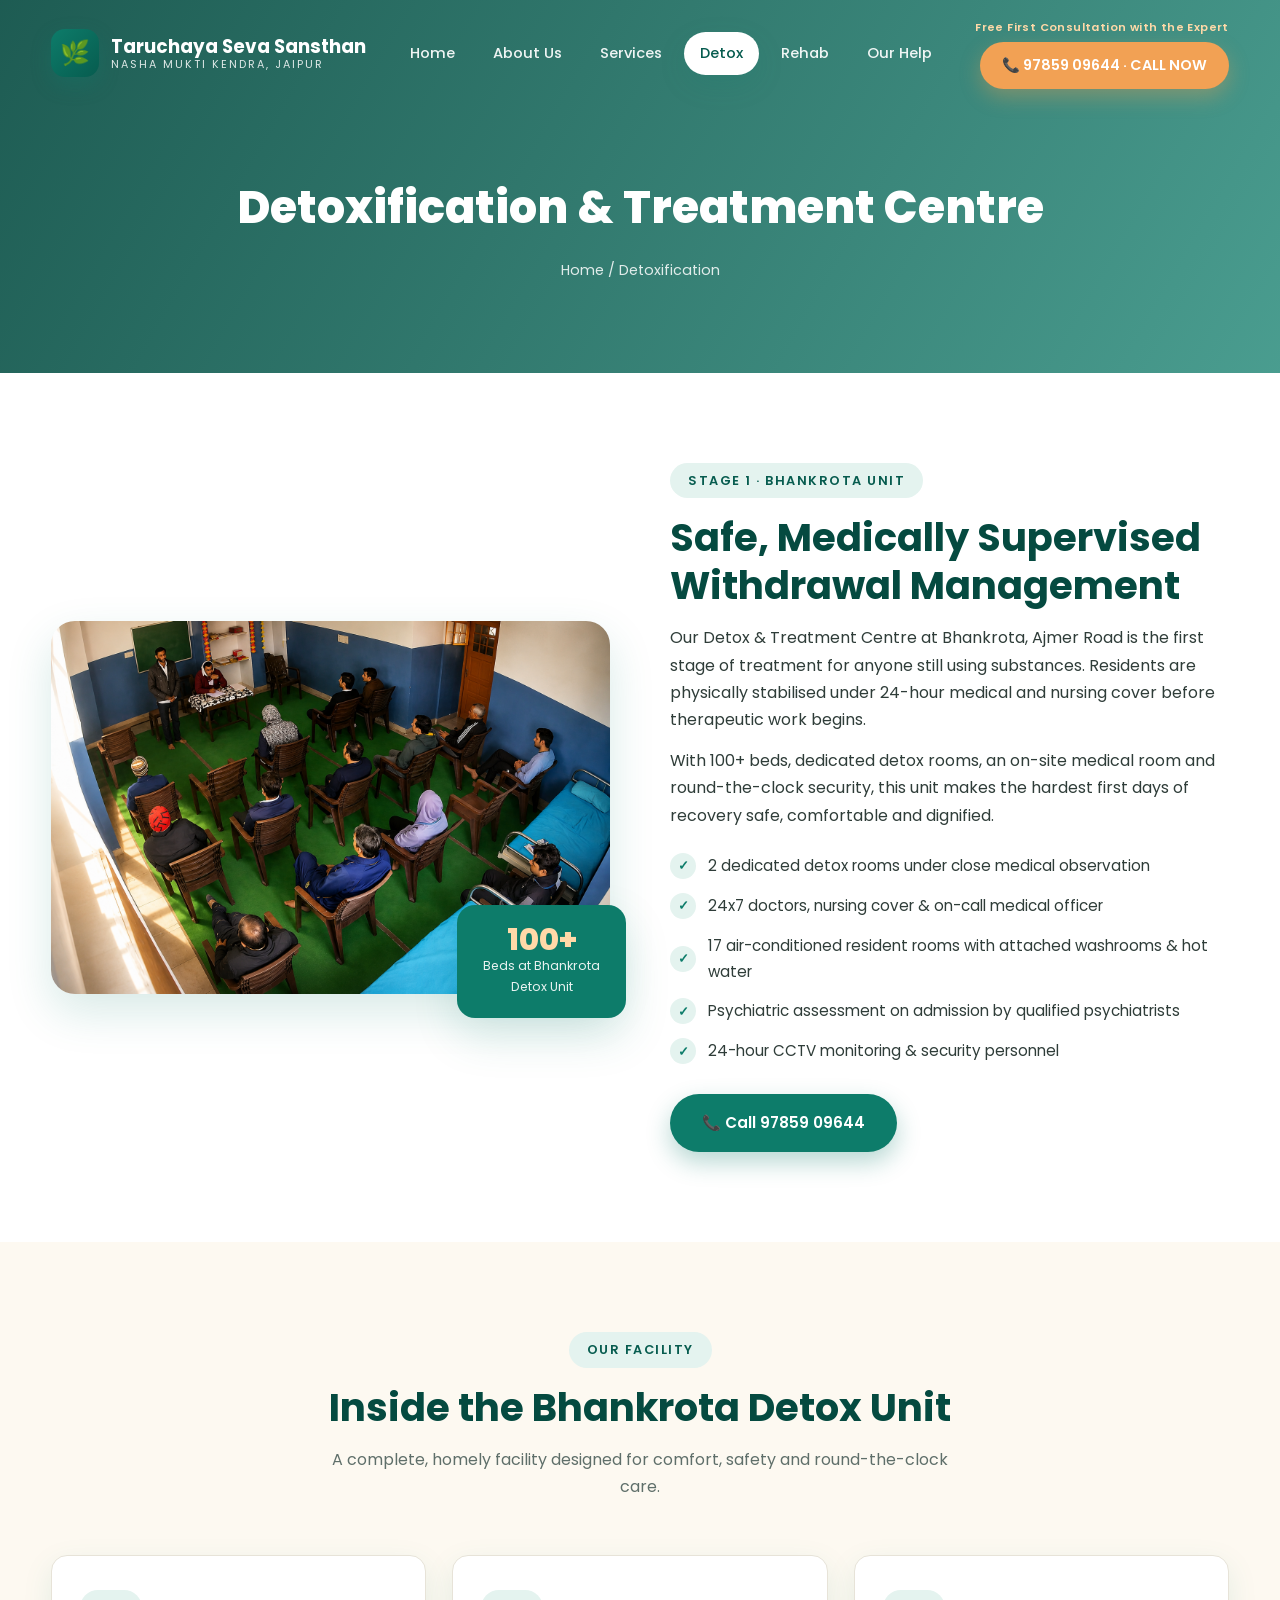
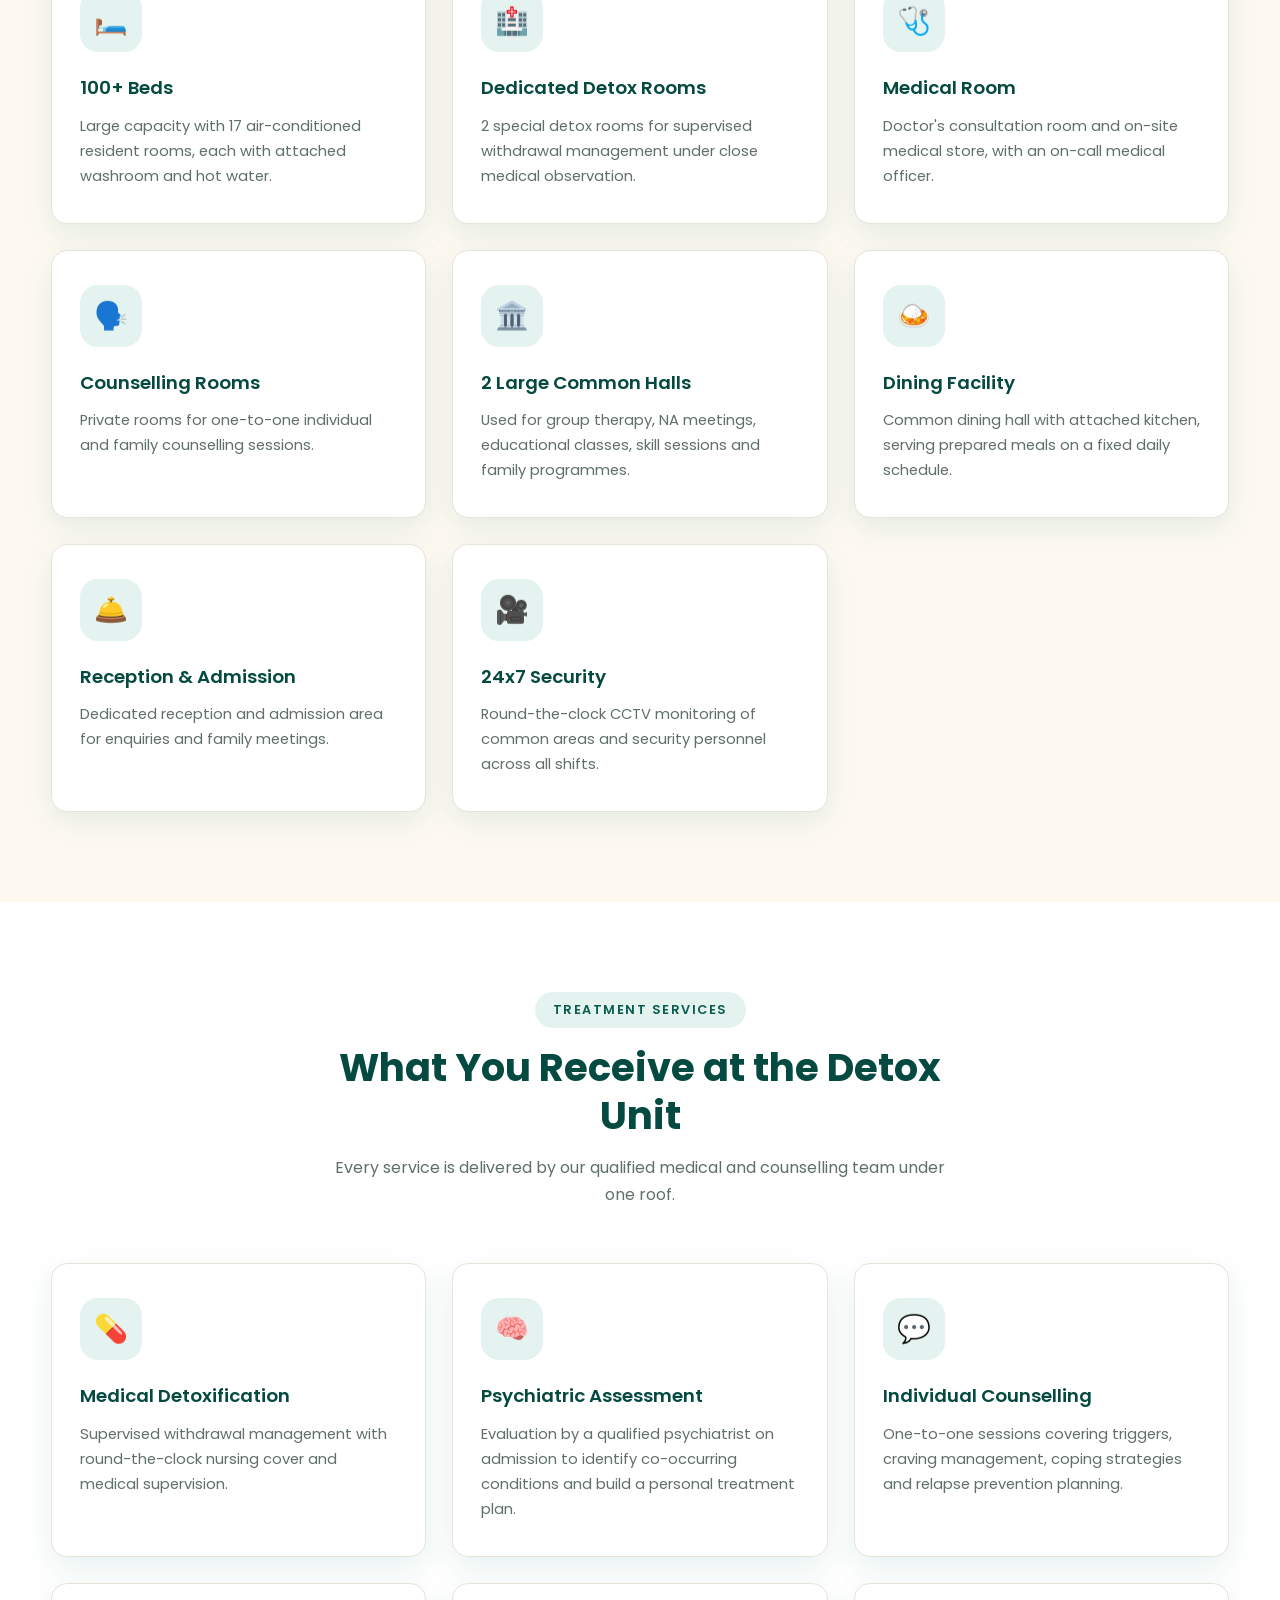
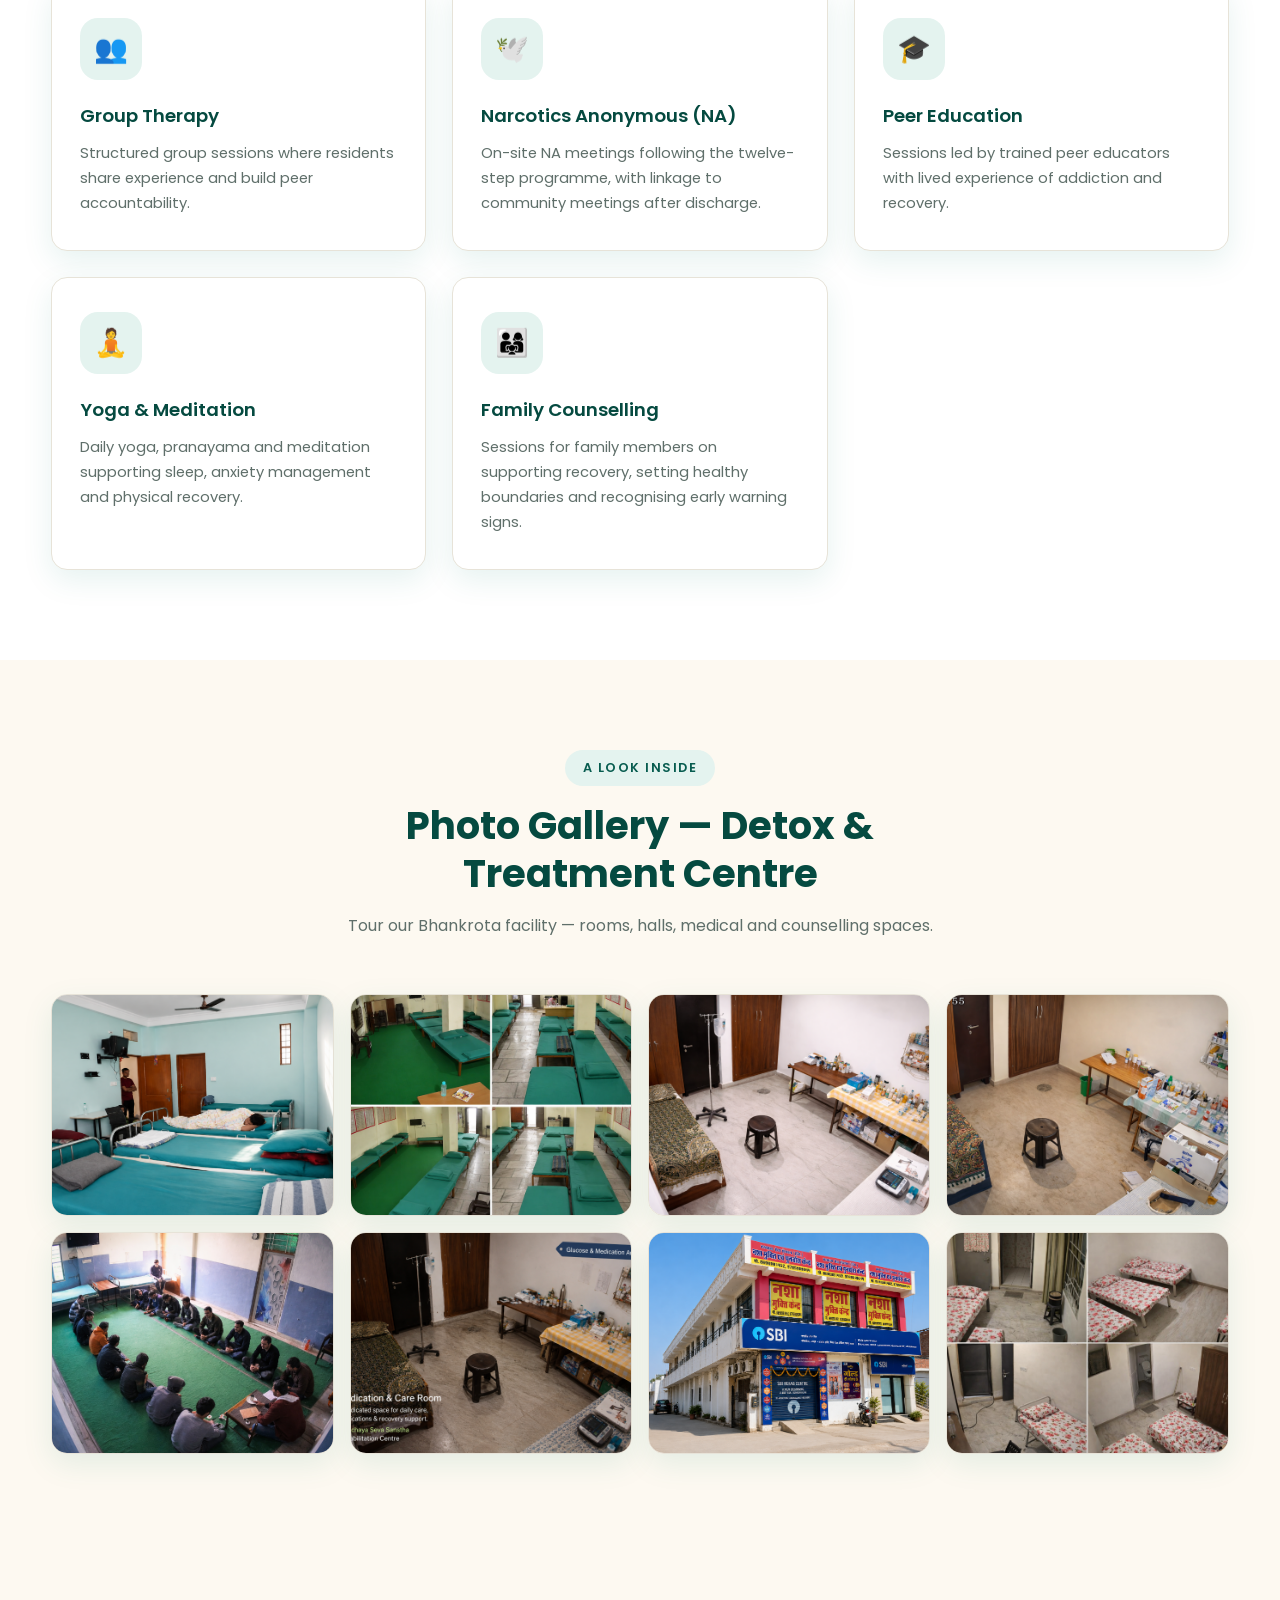
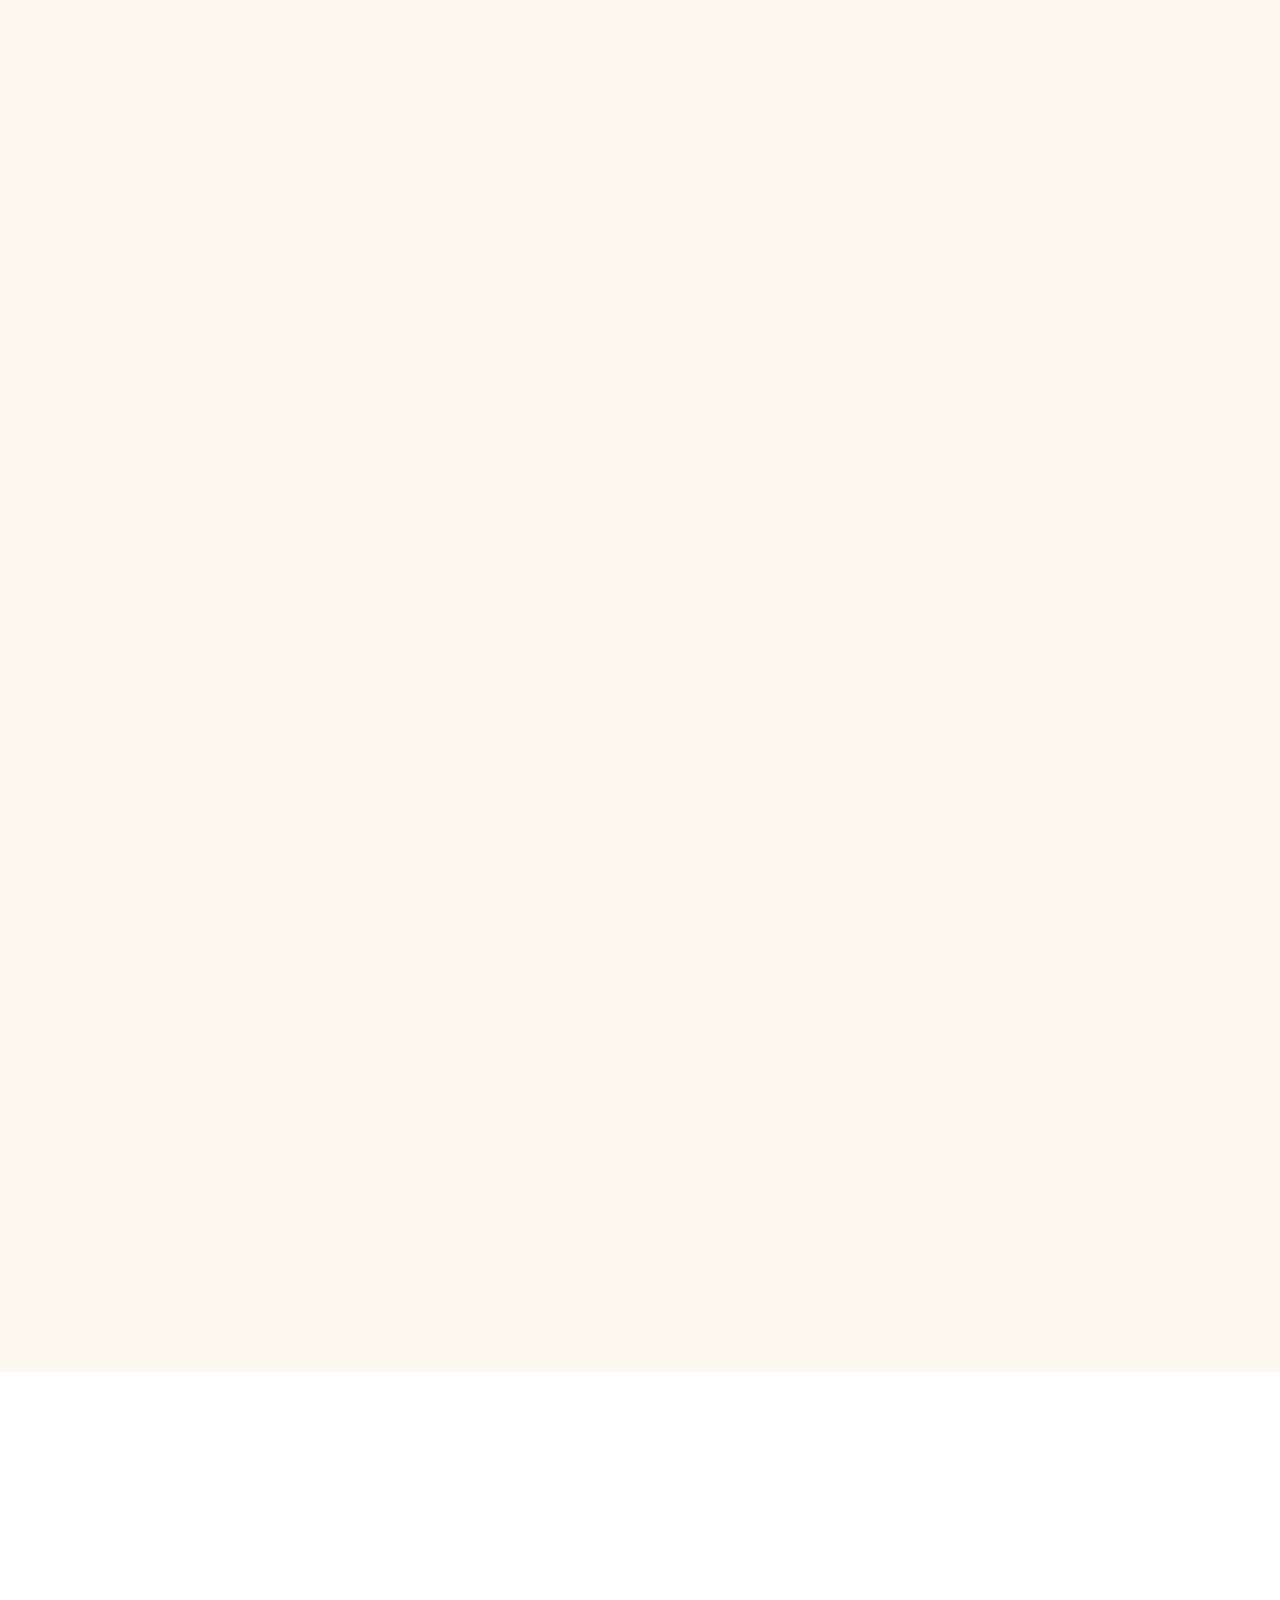
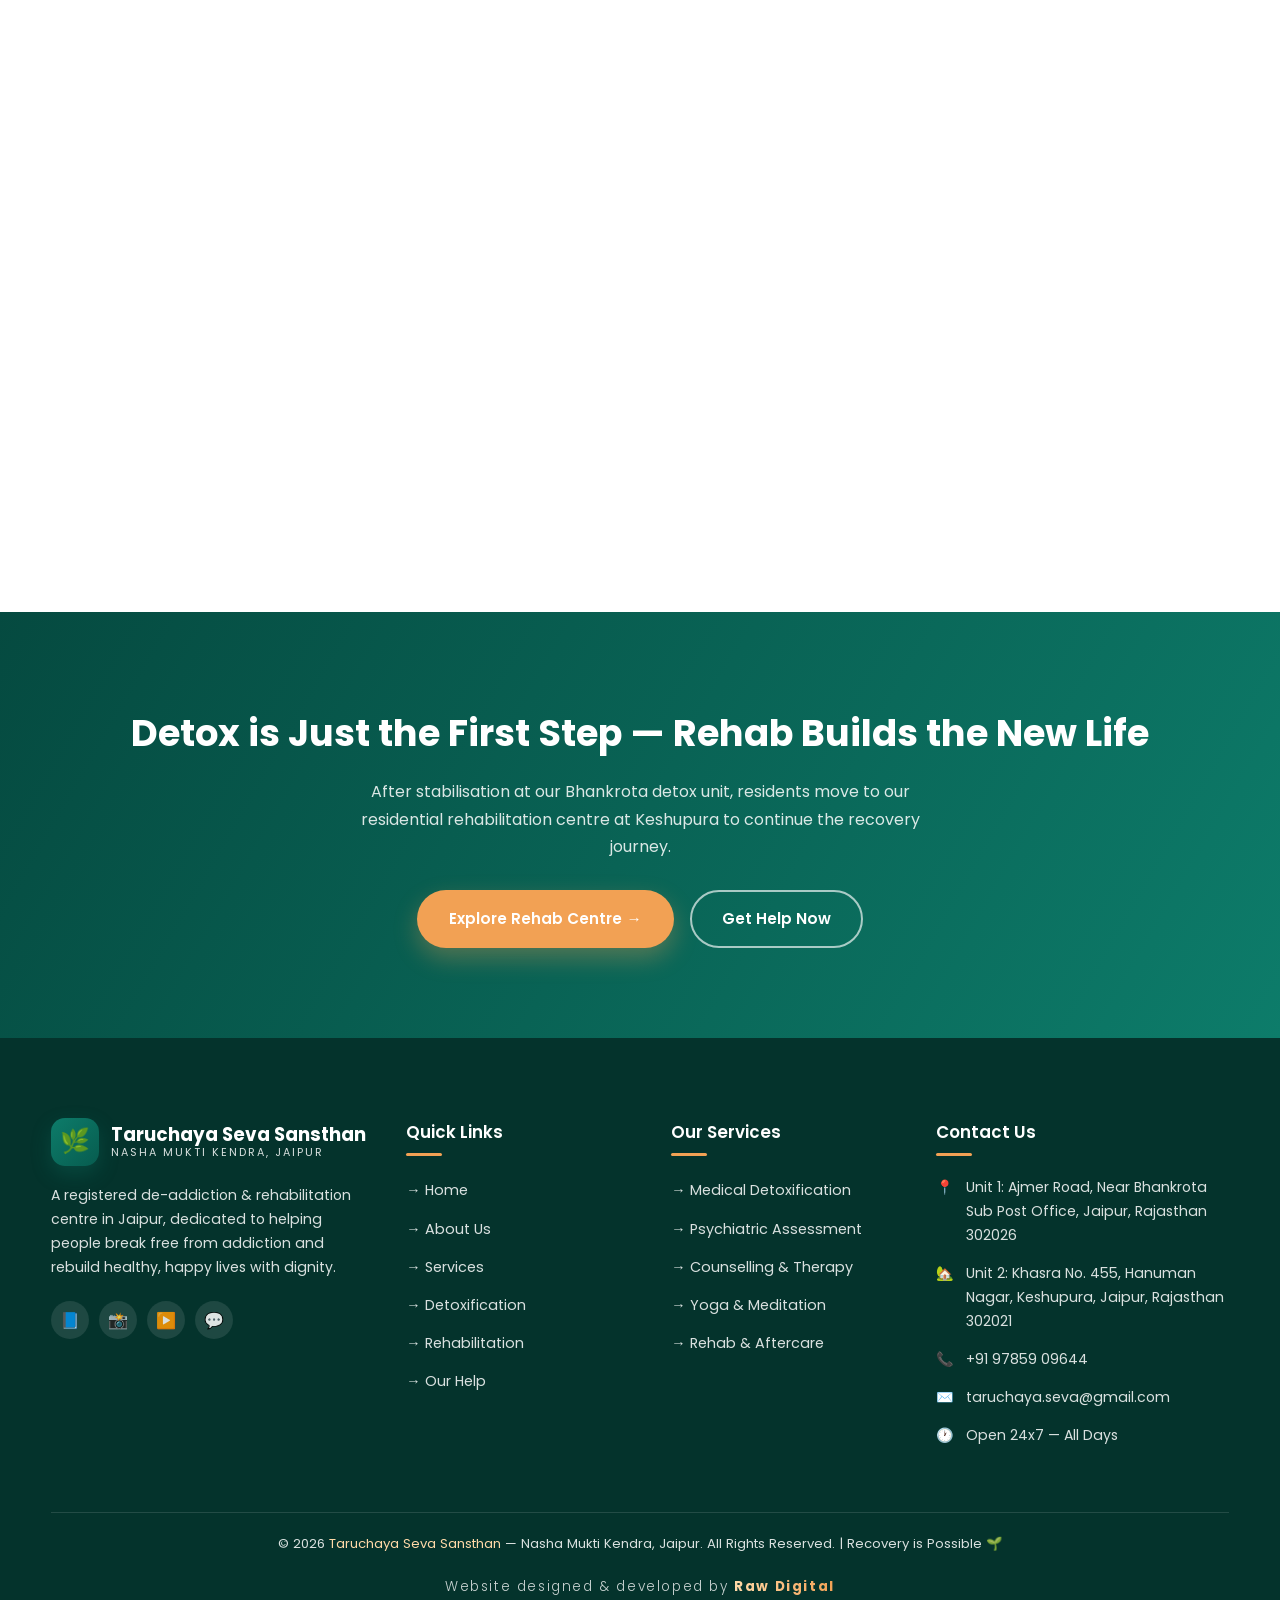
<file: detoxification.html>
<!DOCTYPE html>
<html lang="en">
<head>
  <meta charset="UTF-8">
  <meta name="viewport" content="width=device-width, initial-scale=1.0">
  <title>Detoxification & Treatment Centre | Taruchaya Seva Sansthan Nasha Mukti Kendra</title>
  <meta name="description" content="Medically supervised detoxification and treatment unit at Bhankrota, Ajmer Road, Jaipur — 100+ beds, 24x7 medical supervision, psychiatric care, counselling and NA meetings.">
  <link rel="stylesheet" href="css/style.css">
  <link rel="icon" href="data:image/svg+xml,<svg xmlns='http://www.w3.org/2000/svg' viewBox='0 0 100 100'><text y='.9em' font-size='90'>🌿</text></svg>">
</head>
<body>

<header class="navbar" id="navbar">
  <div class="container nav-inner">
    <div class="brand-wrap">
      <a href="index.html" class="brand">
        <span class="brand-icon">🌿</span>
        <span class="brand-text">
          <strong>Taruchaya Seva Sansthan</strong>
          <small>Nasha Mukti Kendra, Jaipur</small>
        </span>
      </a>
      <div class="brand-cta">
        <span class="brand-cta-note">Free First Consultation with the Expert</span>
        <a href="tel:+919785909644" class="brand-phone">📞 97859 09644 · CALL NOW</a>
      </div>
    </div>
    <nav class="nav-links" id="navLinks">
      <a href="index.html">Home</a>
      <a href="about.html">About Us</a>
      <a href="services.html">Services</a>
      <a href="detoxification.html" class="active">Detox</a>
      <a href="rehabilitation.html">Rehab</a>
      <a href="help.html">Our Help</a>
    </nav>
    <div class="nav-right">
      <div class="nav-cta-wrap">
        <span class="nav-cta-note">Free First Consultation with the Expert</span>
        <a href="tel:+919785909644" class="nav-cta">📞 97859 09644 · CALL NOW</a>
      </div>
      <button class="nav-toggle" id="navToggle" aria-label="Toggle menu">
        <span></span><span></span><span></span>
      </button>
    </div>
  </div>
</header>

<section class="page-hero">
  <div class="container">
    <h1>Detoxification & Treatment Centre</h1>
    <p class="crumb"><a href="index.html">Home</a> / Detoxification</p>
  </div>
</section>

<section class="section">
  <div class="container split">
    <div class="split-media reveal">
      <img src="images/detox/detox-01.png" alt="Detoxification and treatment centre building at Bhankrota, Jaipur">
      <div class="exp">
        <div class="big">100+</div>
        <div class="sm">Beds at Bhankrota<br>Detox Unit</div>
      </div>
    </div>
    <div class="reveal">
      <span class="eyebrow">Stage 1 · Bhankrota Unit</span>
      <h2 style="font-size: clamp(1.7rem, 3.4vw, 2.4rem); font-weight: 700; color: var(--primary-darker); line-height: 1.25; margin-bottom: 14px;">Safe, Medically Supervised Withdrawal Management</h2>
      <p>Our Detox & Treatment Centre at Bhankrota, Ajmer Road is the first stage of treatment for anyone still using substances. Residents are physically stabilised under 24-hour medical and nursing cover before therapeutic work begins.</p>
      <p style="margin-top: 14px;">With 100+ beds, dedicated detox rooms, an on-site medical room and round-the-clock security, this unit makes the hardest first days of recovery safe, comfortable and dignified.</p>
      <ul class="check-list">
        <li><span class="tick">✓</span> 2 dedicated detox rooms under close medical observation</li>
        <li><span class="tick">✓</span> 24x7 doctors, nursing cover & on-call medical officer</li>
        <li><span class="tick">✓</span> 17 air-conditioned resident rooms with attached washrooms & hot water</li>
        <li><span class="tick">✓</span> Psychiatric assessment on admission by qualified psychiatrists</li>
        <li><span class="tick">✓</span> 24-hour CCTV monitoring & security personnel</li>
      </ul>
      <div style="margin-top: 30px;">
        <a href="tel:+919785909644" class="btn btn-primary">📞 Call 97859 09644</a>
      </div>
    </div>
  </div>
</section>

<section class="section section-alt">
  <div class="container">
    <div class="section-head reveal">
      <span class="eyebrow">Our Facility</span>
      <h2>Inside the Bhankrota Detox Unit</h2>
      <p>A complete, homely facility designed for comfort, safety and round-the-clock care.</p>
    </div>
    <div class="cards-grid">
      <div class="card reveal">
        <div class="card-icon">🛏️</div>
        <h3>100+ Beds</h3>
        <p>Large capacity with 17 air-conditioned resident rooms, each with attached washroom and hot water.</p>
      </div>
      <div class="card reveal reveal-delay-1">
        <div class="card-icon">🏥</div>
        <h3>Dedicated Detox Rooms</h3>
        <p>2 special detox rooms for supervised withdrawal management under close medical observation.</p>
      </div>
      <div class="card reveal reveal-delay-2">
        <div class="card-icon">🩺</div>
        <h3>Medical Room</h3>
        <p>Doctor's consultation room and on-site medical store, with an on-call medical officer.</p>
      </div>
      <div class="card reveal">
        <div class="card-icon">🗣️</div>
        <h3>Counselling Rooms</h3>
        <p>Private rooms for one-to-one individual and family counselling sessions.</p>
      </div>
      <div class="card reveal reveal-delay-1">
        <div class="card-icon">🏛️</div>
        <h3>2 Large Common Halls</h3>
        <p>Used for group therapy, NA meetings, educational classes, skill sessions and family programmes.</p>
      </div>
      <div class="card reveal reveal-delay-2">
        <div class="card-icon">🍛</div>
        <h3>Dining Facility</h3>
        <p>Common dining hall with attached kitchen, serving prepared meals on a fixed daily schedule.</p>
      </div>
      <div class="card reveal">
        <div class="card-icon">🛎️</div>
        <h3>Reception & Admission</h3>
        <p>Dedicated reception and admission area for enquiries and family meetings.</p>
      </div>
      <div class="card reveal reveal-delay-1">
        <div class="card-icon">🎥</div>
        <h3>24x7 Security</h3>
        <p>Round-the-clock CCTV monitoring of common areas and security personnel across all shifts.</p>
      </div>
    </div>
  </div>
</section>

<section class="section">
  <div class="container">
    <div class="section-head reveal">
      <span class="eyebrow">Treatment Services</span>
      <h2>What You Receive at the Detox Unit</h2>
      <p>Every service is delivered by our qualified medical and counselling team under one roof.</p>
    </div>
    <div class="cards-grid">
      <div class="card reveal">
        <div class="card-icon">💊</div>
        <h3>Medical Detoxification</h3>
        <p>Supervised withdrawal management with round-the-clock nursing cover and medical supervision.</p>
      </div>
      <div class="card reveal reveal-delay-1">
        <div class="card-icon">🧠</div>
        <h3>Psychiatric Assessment</h3>
        <p>Evaluation by a qualified psychiatrist on admission to identify co-occurring conditions and build a personal treatment plan.</p>
      </div>
      <div class="card reveal reveal-delay-2">
        <div class="card-icon">💬</div>
        <h3>Individual Counselling</h3>
        <p>One-to-one sessions covering triggers, craving management, coping strategies and relapse prevention planning.</p>
      </div>
      <div class="card reveal">
        <div class="card-icon">👥</div>
        <h3>Group Therapy</h3>
        <p>Structured group sessions where residents share experience and build peer accountability.</p>
      </div>
      <div class="card reveal reveal-delay-1">
        <div class="card-icon">🕊️</div>
        <h3>Narcotics Anonymous (NA)</h3>
        <p>On-site NA meetings following the twelve-step programme, with linkage to community meetings after discharge.</p>
      </div>
      <div class="card reveal reveal-delay-2">
        <div class="card-icon">🎓</div>
        <h3>Peer Education</h3>
        <p>Sessions led by trained peer educators with lived experience of addiction and recovery.</p>
      </div>
      <div class="card reveal">
        <div class="card-icon">🧘</div>
        <h3>Yoga & Meditation</h3>
        <p>Daily yoga, pranayama and meditation supporting sleep, anxiety management and physical recovery.</p>
      </div>
      <div class="card reveal reveal-delay-1">
        <div class="card-icon">👨‍👩‍👧</div>
        <h3>Family Counselling</h3>
        <p>Sessions for family members on supporting recovery, setting healthy boundaries and recognising early warning signs.</p>
      </div>
    </div>
  </div>
</section>

<section class="section section-alt">
  <div class="container">
    <div class="section-head reveal">
      <span class="eyebrow">A Look Inside</span>
      <h2>Photo Gallery — Detox & Treatment Centre</h2>
      <p>Tour our Bhankrota facility — rooms, halls, medical and counselling spaces.</p>
    </div>
    <div class="gallery">
      <div class="gallery-item reveal"><img src="images/detox/detox-02.png" alt="Detox centre building"><div class="cap">Taruchaya Detox Centre</div></div>
      <div class="gallery-item reveal reveal-delay-1"><img src="images/detox/detox-03.png" alt="Entrance of the detox centre"><div class="cap">Welcome Area</div></div>
      <div class="gallery-item reveal reveal-delay-2"><img src="images/detox/detox-04.png" alt="Resident room"><div class="cap">Resident Room</div></div>
      <div class="gallery-item reveal reveal-delay-3"><img src="images/detox/detox-05.png" alt="Common hall for group therapy"><div class="cap">Common Hall</div></div>
      <div class="gallery-item reveal"><img src="images/detox/detox-06.png" alt="Facility corridor"><div class="cap">Inside the Facility</div></div>
      <div class="gallery-item reveal reveal-delay-1"><img src="images/detox/detox-07.png" alt="Detox room"><div class="cap">Dedicated Detox Room</div></div>
      <div class="gallery-item reveal reveal-delay-2"><img src="images/detox/detox-08.png" alt="Medical room"><div class="cap">Medical Room</div></div>
      <div class="gallery-item reveal reveal-delay-3"><img src="images/detox/detox-09.png" alt="Counselling room"><div class="cap">Counselling Room</div></div>
      <div class="gallery-item reveal"><img src="images/detox/detox-10.png" alt="Dining hall"><div class="cap">Dining Facility</div></div>
      <div class="gallery-item reveal reveal-delay-1"><img src="images/detox/detox-11.png" alt="Reception area"><div class="cap">Reception & Admission</div></div>
      <div class="gallery-item reveal reveal-delay-2"><img src="images/detox/detox-12.png" alt="Group therapy session space"><div class="cap">Group Therapy Space</div></div>
      <div class="gallery-item reveal reveal-delay-3"><img src="images/detox/detox-13.png" alt="Residential rooms corridor"><div class="cap">Residential Wing</div></div>
      <div class="gallery-item reveal"><img src="images/detox/detox-14.png" alt="Facility view"><div class="cap">Our Facility</div></div>
      <div class="gallery-item reveal reveal-delay-1"><img src="images/detox/detox-15.png" alt="Centre interiors"><div class="cap">Interiors</div></div>
      <div class="gallery-item reveal reveal-delay-2"><img src="images/detox/detox-16.png" alt="Treatment ward"><div class="cap">Treatment Area</div></div>
      <div class="gallery-item reveal reveal-delay-3"><img src="images/detox/detox-17.png" alt="Room with amenities"><div class="cap">Room Amenities</div></div>
      <div class="gallery-item reveal"><img src="images/detox/detox-18.png" alt="Hall for NA meetings"><div class="cap">NA Meeting Hall</div></div>
      <div class="gallery-item reveal reveal-delay-1"><img src="images/detox/detox-19.png" alt="Building exterior"><div class="cap">Building Exterior</div></div>
      <div class="gallery-item reveal reveal-delay-2"><img src="images/detox/detox-20.png" alt="Common area"><div class="cap">Common Area</div></div>
      <div class="gallery-item reveal reveal-delay-3"><img src="images/detox/detox-21.png" alt="Facility amenities"><div class="cap">Amenities</div></div>
      <div class="gallery-item reveal"><img src="images/detox/detox-22.png" alt="Rest area"><div class="cap">Rest Area</div></div>
      <div class="gallery-item reveal reveal-delay-1"><img src="images/detox/detox-23.png" alt="Centre surroundings"><div class="cap">Surroundings</div></div>
      <div class="gallery-item reveal reveal-delay-2"><img src="images/detox/detox-24.png" alt="Clean and safe facility"><div class="cap">Clean & Safe Facility</div></div>
      <div class="gallery-item reveal reveal-delay-3"><img src="images/detox/detox-25.png" alt="Detox unit facilities"><div class="cap">Unit Facilities</div></div>
      <div class="gallery-item reveal"><img src="images/detox/detox-26.png" alt="Therapy space"><div class="cap">Therapy Space</div></div>
      <div class="gallery-item reveal reveal-delay-1"><img src="images/detox/detox-27.png" alt="Resident facilities"><div class="cap">Resident Facilities</div></div>
      <div class="gallery-item reveal reveal-delay-2"><img src="images/detox/detox-28.png" alt="Admission area"><div class="cap">Admission Area</div></div>
      <div class="gallery-item reveal reveal-delay-3"><img src="images/detox/detox-29.png" alt="Detox centre at Bhankrota"><div class="cap">Bhankrota Unit</div></div>
      <div class="gallery-item reveal"><img src="images/detox/detox-30.png" alt="Facility gallery"><div class="cap">More Views</div></div>
    </div>
  </div>
</section>

<section class="section">
  <div class="container">
    <div class="section-head reveal">
      <span class="eyebrow">Visit Us</span>
      <h2>Contact the Detox Unit</h2>
      <p>Admissions are open 24x7, all days. Visit the centre or call for a free assessment.</p>
    </div>
    <div class="unit-info">
      <div class="unit-card reveal">
        <span class="badge">📍 Location</span>
        <h3>Bhankrota, Ajmer Road, Jaipur</h3>
        <p>Ajmer Road, Near Bhankrota Sub Post Office, Bhankrota, Jaipur, Rajasthan – 302026</p>
        <ul class="list">
          <li><span class="ico">🕐</span> Open 24x7, all days — emergency admission supported round the clock</li>
          <li><span class="ico">🚗</span> Easily accessible from Jaipur city via Ajmer Road</li>
          <li><span class="ico">👨‍👩‍👧</span> Families are welcome to visit the centre before admission</li>
        </ul>
        <a href="https://maps.google.com/?q=Bhankrota+Ajmer+Road+Jaipur" class="btn btn-accent" target="_blank" rel="noopener">View on Map</a>
      </div>
      <div class="unit-card reveal reveal-delay-1">
        <span class="badge">📞 Helpline</span>
        <h3>Talk to Us Now</h3>
        <p>Our counsellors answer calls and WhatsApp messages 24 hours a day with complete confidentiality.</p>
        <ul class="list">
          <li><span class="ico">📞</span> <a href="tel:+919785909644" style="color:#ffd9a8; font-weight:600;">+91 97859 09644</a></li>
          <li><span class="ico">📞</span> <a href="tel:+918696981452" style="color:#ffd9a8; font-weight:600;">+91 86969 81452</a></li>
          <li><span class="ico">💬</span> <a href="https://wa.me/919785909644" style="color:#ffd9a8; font-weight:600;">WhatsApp: +91 97859 09644</a></li>
          <li><span class="ico">✉️</span> <a href="mailto:taruchaya.seva@gmail.com" style="color:#ffd9a8;">taruchaya.seva@gmail.com</a></li>
        </ul>
        <a href="tel:+919785909644" class="btn btn-accent">📞 Call Now — 97859 09644</a>
      </div>
    </div>
  </div>
</section>

<section class="section cta-band">
  <div class="container">
    <h2>Detox is Just the First Step — Rehab Builds the New Life</h2>
    <p>After stabilisation at our Bhankrota detox unit, residents move to our residential rehabilitation centre at Keshupura to continue the recovery journey.</p>
    <div class="cta-actions">
      <a href="rehabilitation.html" class="btn btn-accent">Explore Rehab Centre →</a>
      <a href="help.html" class="btn btn-outline">Get Help Now</a>
    </div>
  </div>
</section>

<footer class="footer">
  <div class="container">
    <div class="footer-grid">
      <div class="about">
        <a href="index.html" class="brand">
          <span class="brand-icon">🌿</span>
          <span class="brand-text">
            <strong style="color: #fff;">Taruchaya Seva Sansthan</strong>
            <small>Nasha Mukti Kendra, Jaipur</small>
          </span>
        </a>
        <p>A registered de-addiction & rehabilitation centre in Jaipur, dedicated to helping people break free from addiction and rebuild healthy, happy lives with dignity.</p>
        <div class="footer-social">
          <a href="#" aria-label="Facebook">📘</a>
          <a href="#" aria-label="Instagram">📸</a>
          <a href="#" aria-label="YouTube">▶️</a>
          <a href="https://wa.me/919785909644" aria-label="WhatsApp">💬</a>
        </div>
      </div>
      <div>
        <h4>Quick Links</h4>
        <ul class="footer-links">
          <li><a href="index.html">→ Home</a></li>
          <li><a href="about.html">→ About Us</a></li>
          <li><a href="services.html">→ Services</a></li>
          <li><a href="detoxification.html">→ Detoxification</a></li>
          <li><a href="rehabilitation.html">→ Rehabilitation</a></li>
          <li><a href="help.html">→ Our Help</a></li>
        </ul>
      </div>
      <div>
        <h4>Our Services</h4>
        <ul class="footer-links">
          <li><a href="detoxification.html">→ Medical Detoxification</a></li>
          <li><a href="detoxification.html">→ Psychiatric Assessment</a></li>
          <li><a href="services.html">→ Counselling & Therapy</a></li>
          <li><a href="services.html">→ Yoga & Meditation</a></li>
          <li><a href="rehabilitation.html">→ Rehab & Aftercare</a></li>
        </ul>
      </div>
      <div>
        <h4>Contact Us</h4>
        <ul class="footer-contact">
          <li><span class="ico">📍</span> Unit 1: Ajmer Road, Near Bhankrota Sub Post Office, Jaipur, Rajasthan 302026</li>
          <li><span class="ico">🏡</span> Unit 2: Khasra No. 455, Hanuman Nagar, Keshupura, Jaipur, Rajasthan 302021</li>
          <li><span class="ico">📞</span> <a href="tel:+919785909644">+91 97859 09644</a></li>
          <li><span class="ico">✉️</span> <a href="mailto:taruchaya.seva@gmail.com">taruchaya.seva@gmail.com</a></li>
          <li><span class="ico">🕐</span> Open 24x7 — All Days</li>
        </ul>
      </div>
    </div>
    <div class="footer-bottom">
      © <span id="year"></span> <a href="index.html">Taruchaya Seva Sansthan</a> — Nasha Mukti Kendra, Jaipur. All Rights Reserved. | Recovery is Possible 🌱
    </div>
    <div class="footer-credit">
      Website designed &amp; developed by <span class="credit-brand">Raw Digital</span>
    </div>
  </div>
</footer>

<script src="js/main.js"></script>
</body>
</html>
</file>
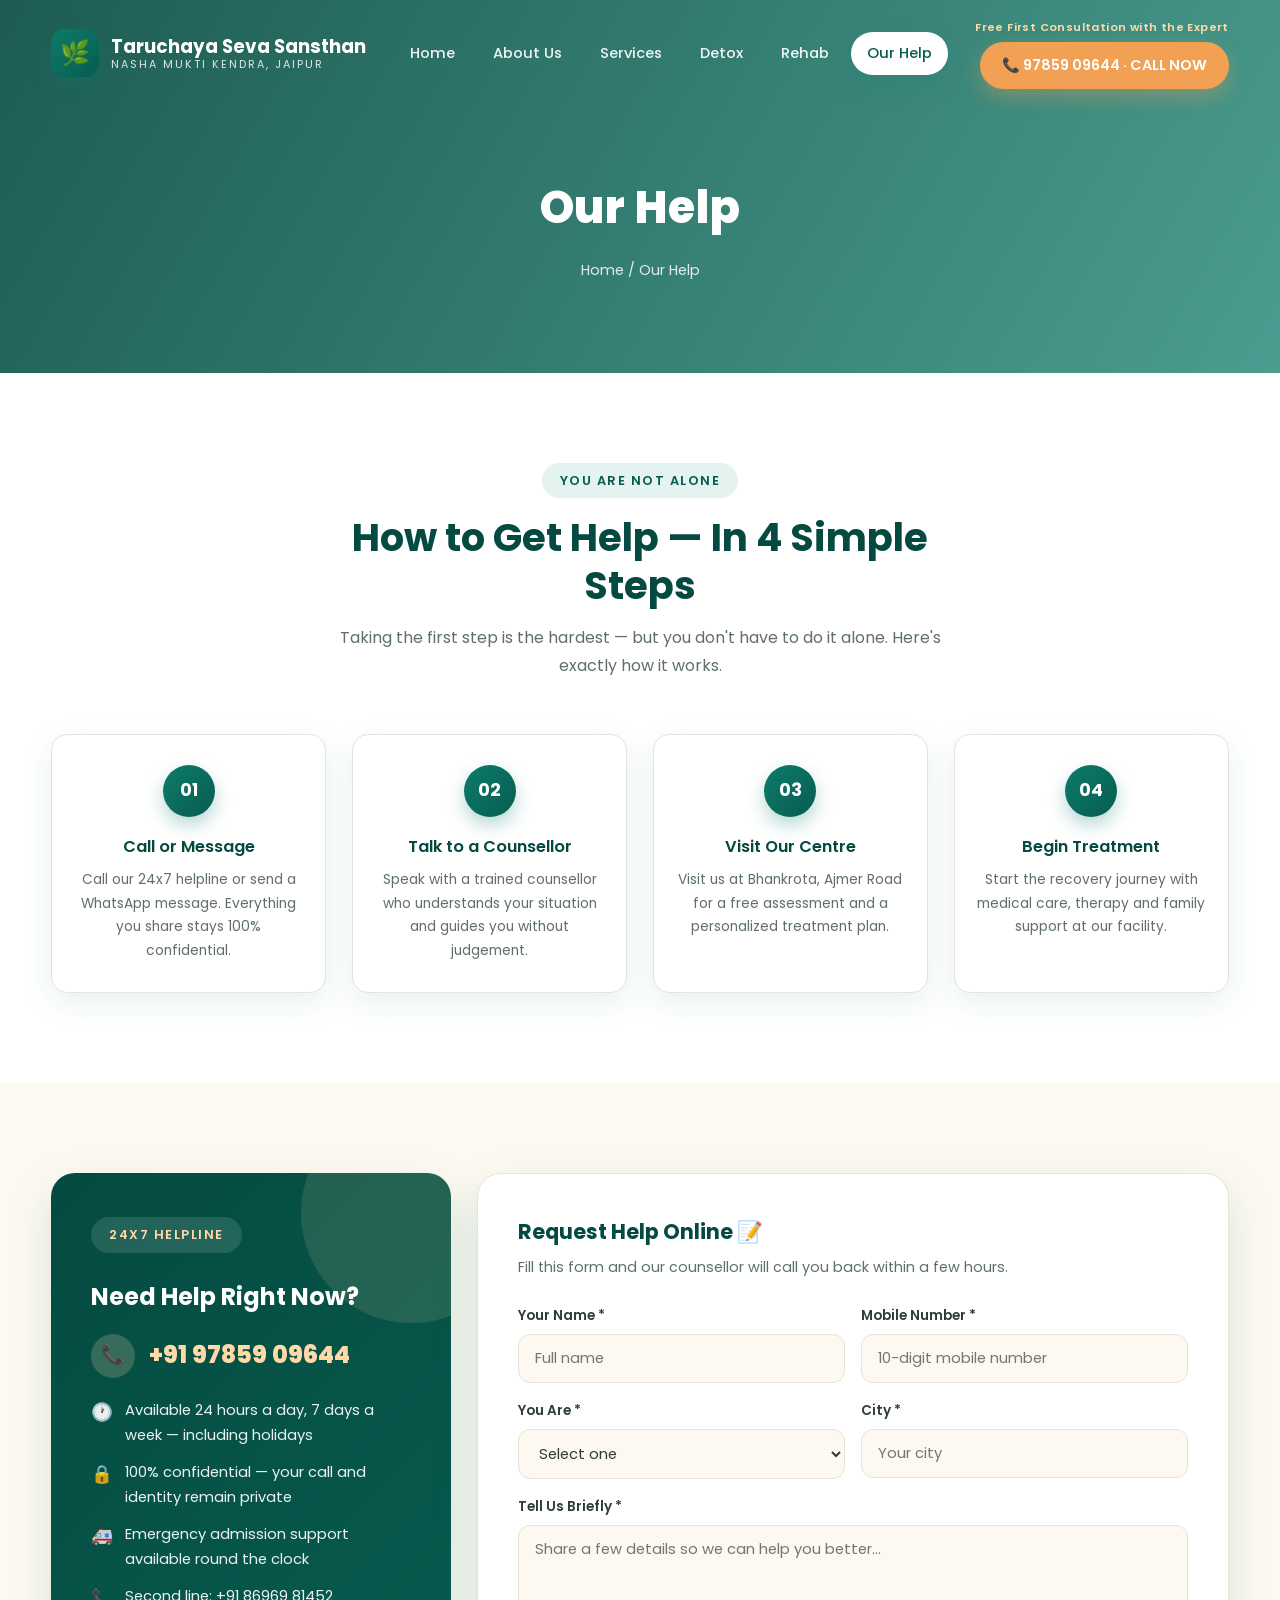
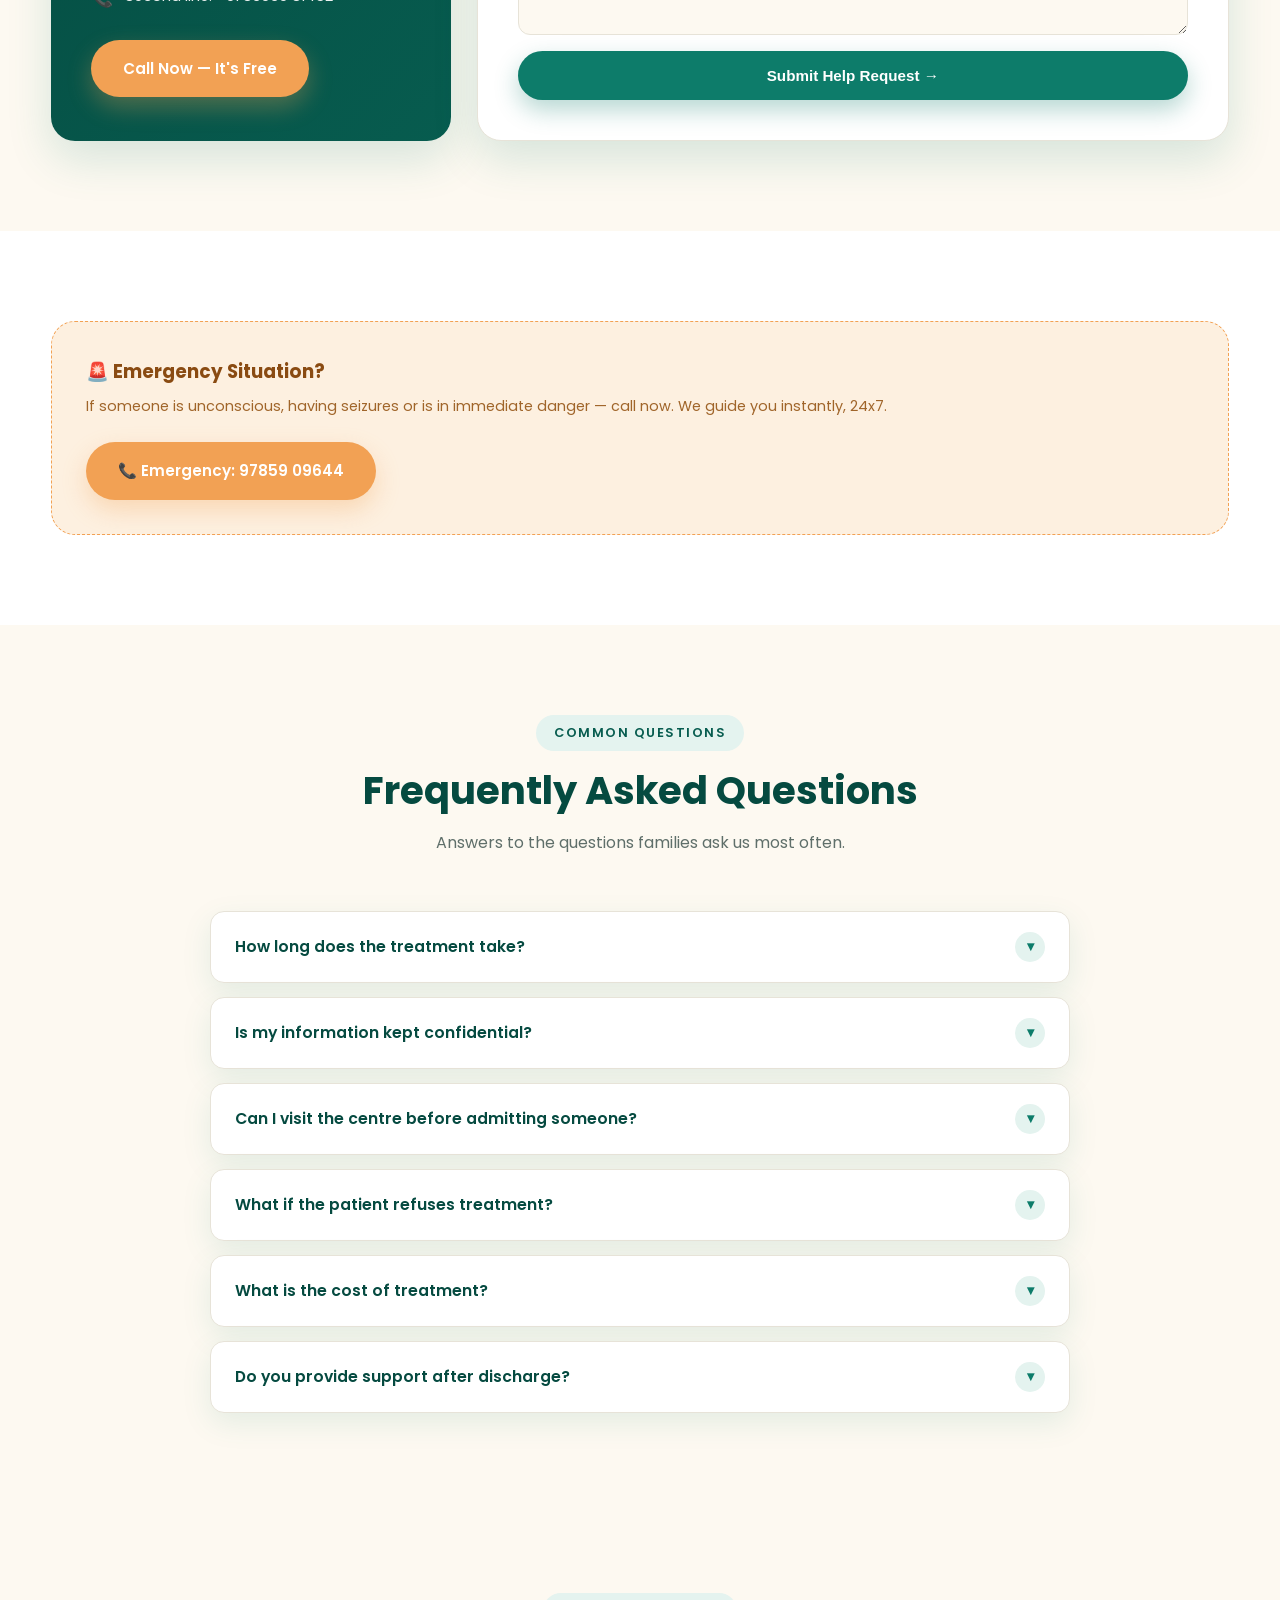
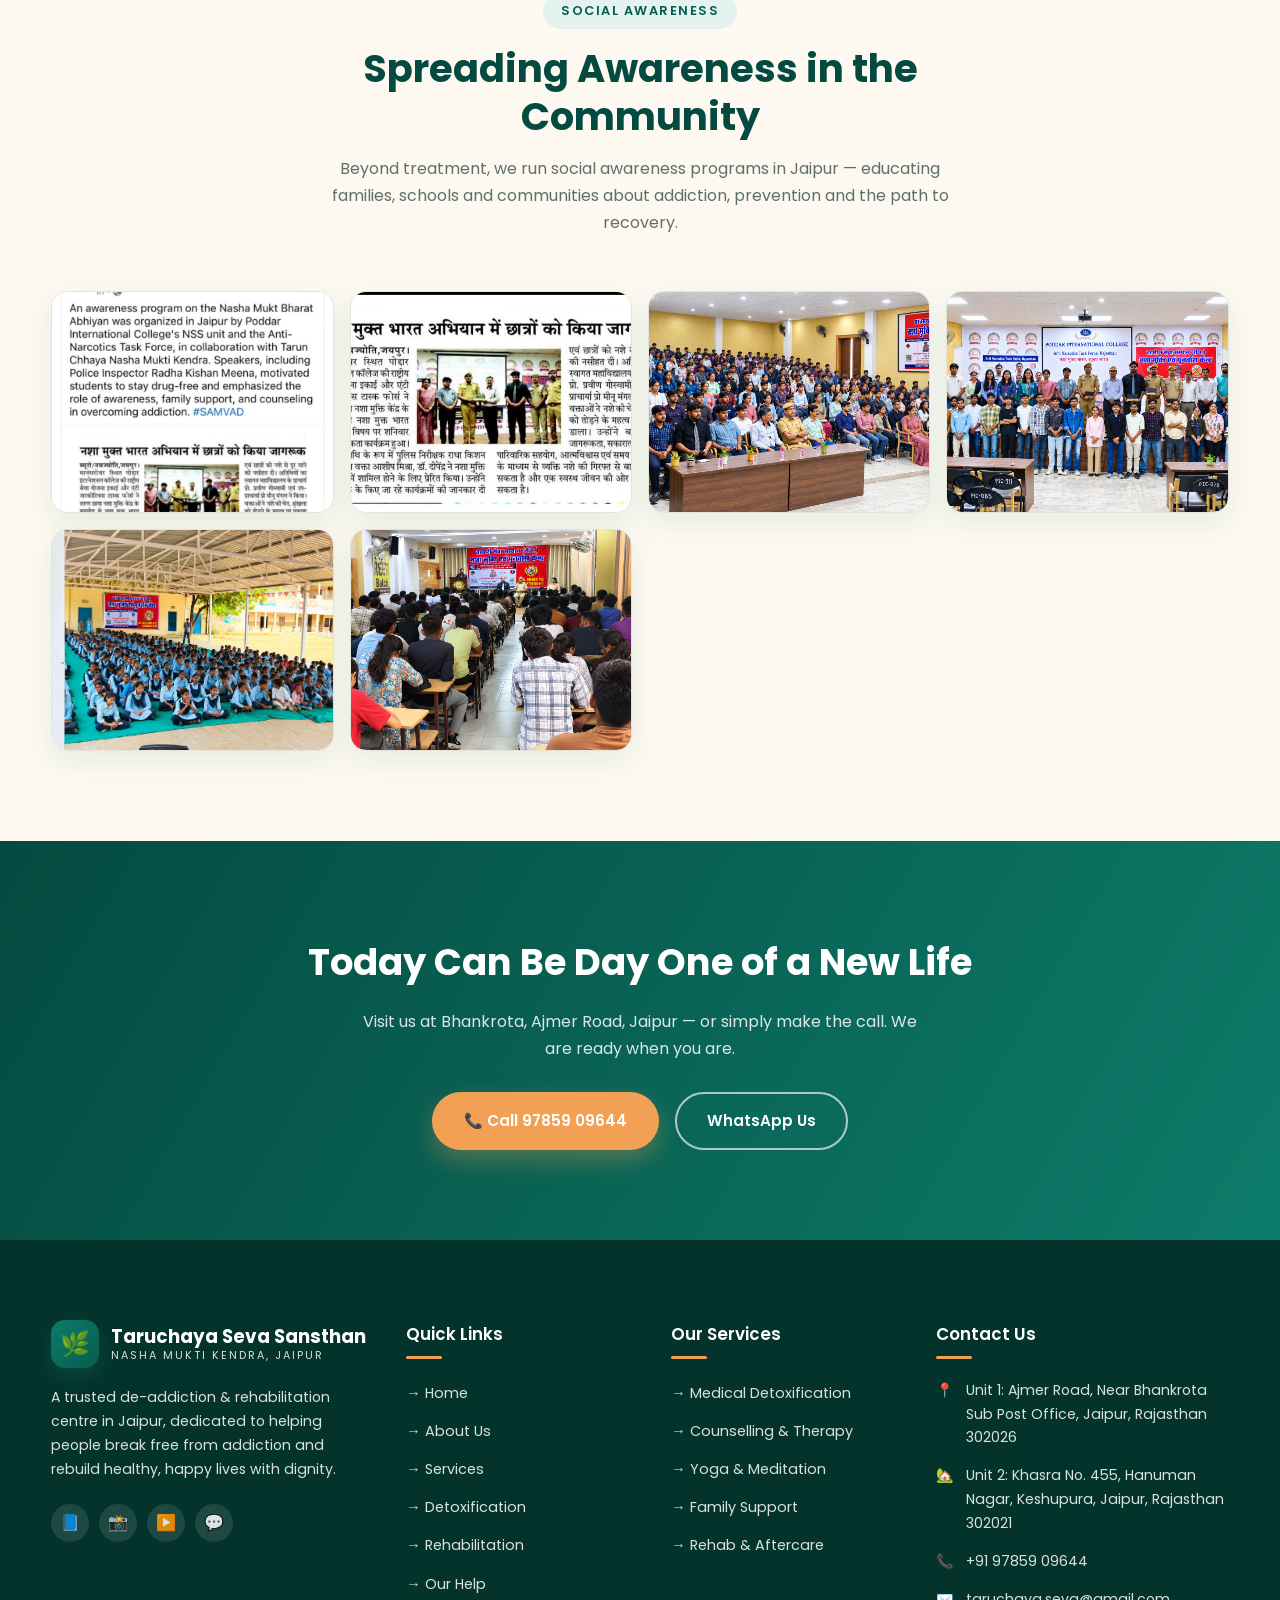
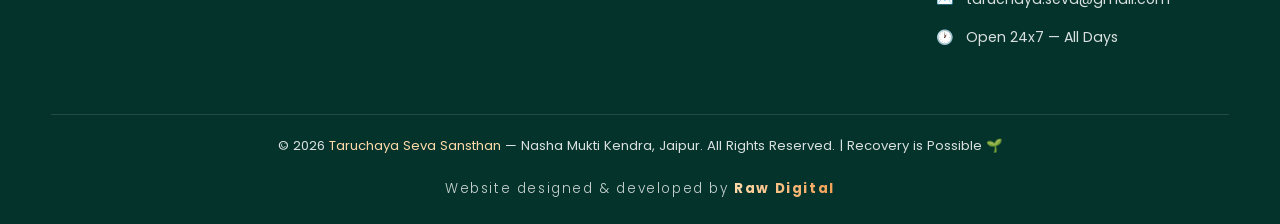
<file: help.html>
<!DOCTYPE html>
<html lang="en">
<head>
  <meta charset="UTF-8">
  <meta name="viewport" content="width=device-width, initial-scale=1.0">
  <title>Our Help | Taruchaya Seva Sansthan Nasha Mukti Kendra</title>
  <meta name="description" content="Get help now — 24x7 helpline, emergency support, FAQ and online help request at Taruchaya Seva Sansthan Nasha Mukti Kendra, Jaipur.">
  <link rel="stylesheet" href="css/style.css">
  <link rel="icon" href="data:image/svg+xml,<svg xmlns='http://www.w3.org/2000/svg' viewBox='0 0 100 100'><text y='.9em' font-size='90'>🌿</text></svg>">
</head>
<body>

<header class="navbar" id="navbar">
  <div class="container nav-inner">
    <div class="brand-wrap">
      <a href="index.html" class="brand">
        <span class="brand-icon">🌿</span>
        <span class="brand-text">
          <strong>Taruchaya Seva Sansthan</strong>
          <small>Nasha Mukti Kendra, Jaipur</small>
        </span>
      </a>
      <div class="brand-cta">
        <span class="brand-cta-note">Free First Consultation with the Expert</span>
        <a href="tel:+919785909644" class="brand-phone">📞 97859 09644 · CALL NOW</a>
      </div>
    </div>
    <nav class="nav-links" id="navLinks">
      <a href="index.html">Home</a>
      <a href="about.html">About Us</a>
      <a href="services.html">Services</a>
      <a href="detoxification.html">Detox</a>
      <a href="rehabilitation.html">Rehab</a>
      <a href="help.html" class="active">Our Help</a>
    </nav>
    <div class="nav-right">
      <div class="nav-cta-wrap">
        <span class="nav-cta-note">Free First Consultation with the Expert</span>
        <a href="tel:+919785909644" class="nav-cta">📞 97859 09644 · CALL NOW</a>
      </div>
      <button class="nav-toggle" id="navToggle" aria-label="Toggle menu">
        <span></span><span></span><span></span>
      </button>
    </div>
  </div>
</header>

<section class="page-hero">
  <div class="container">
    <h1>Our Help</h1>
    <p class="crumb"><a href="index.html">Home</a> / Our Help</p>
  </div>
</section>

<section class="section">
  <div class="container">
    <div class="section-head reveal">
      <span class="eyebrow">You Are Not Alone</span>
      <h2>How to Get Help — In 4 Simple Steps</h2>
      <p>Taking the first step is the hardest — but you don't have to do it alone. Here's exactly how it works.</p>
    </div>
    <div class="steps">
      <div class="step reveal">
        <div class="num">01</div>
        <h3>Call or Message</h3>
        <p>Call our 24x7 helpline or send a WhatsApp message. Everything you share stays 100% confidential.</p>
      </div>
      <div class="step reveal reveal-delay-1">
        <div class="num">02</div>
        <h3>Talk to a Counsellor</h3>
        <p>Speak with a trained counsellor who understands your situation and guides you without judgement.</p>
      </div>
      <div class="step reveal reveal-delay-2">
        <div class="num">03</div>
        <h3>Visit Our Centre</h3>
        <p>Visit us at Bhankrota, Ajmer Road for a free assessment and a personalized treatment plan.</p>
      </div>
      <div class="step reveal reveal-delay-3">
        <div class="num">04</div>
        <h3>Begin Treatment</h3>
        <p>Start the recovery journey with medical care, therapy and family support at our facility.</p>
      </div>
    </div>
  </div>
</section>

<section class="section section-alt">
  <div class="container help-strip">
    <div class="helpline-card reveal">
      <span class="eyebrow" style="background: rgba(255,255,255,0.12); color: #ffd9a8;">24x7 Helpline</span>
      <h2 style="font-size: 1.5rem; font-weight: 700; margin-top: 8px;">Need Help Right Now?</h2>
      <div class="hotline">
        <span class="pulse">📞</span>
        <a href="tel:+919785909644">+91 97859 09644</a>
      </div>
      <ul>
        <li><span class="ico">🕐</span> Available 24 hours a day, 7 days a week — including holidays</li>
        <li><span class="ico">🔒</span> 100% confidential — your call and identity remain private</li>
        <li><span class="ico">🚑</span> Emergency admission support available round the clock</li>
        <li><span class="ico">📞</span> Second line: +91 86969 81452</li>
      </ul>
      <a href="tel:+919785909644" class="btn btn-accent">Call Now — It's Free</a>
    </div>
    <div class="help-form-wrap reveal">
      <h3>Request Help Online 📝</h3>
      <p>Fill this form and our counsellor will call you back within a few hours.</p>
      <form id="helpForm" novalidate>
        <div class="form-grid">
          <div class="form-group">
            <label for="helpName">Your Name *</label>
            <input type="text" id="helpName" placeholder="Full name">
            <span class="err">Please enter a valid name (min 3 letters)</span>
          </div>
          <div class="form-group">
            <label for="helpPhone">Mobile Number *</label>
            <input type="tel" id="helpPhone" placeholder="10-digit mobile number">
            <span class="err">Enter a valid 10-digit Indian mobile number</span>
          </div>
          <div class="form-group">
            <label for="helpRelation">You Are *</label>
            <select id="helpRelation">
              <option value="">Select one</option>
              <option value="patient">Seeking help for myself</option>
              <option value="family">Seeking help for a family member</option>
              <option value="friend">Seeking help for a friend</option>
              <option value="other">Other</option>
            </select>
            <span class="err">Please select an option</span>
          </div>
          <div class="form-group">
            <label for="helpCity">City *</label>
            <input type="text" id="helpCity" placeholder="Your city">
            <span class="err">Please enter your city</span>
          </div>
          <div class="form-group full">
            <label for="helpMessage">Tell Us Briefly *</label>
            <textarea id="helpMessage" placeholder="Share a few details so we can help you better..."></textarea>
            <span class="err">Please write at least 10 characters</span>
          </div>
          <div class="form-group full">
            <button type="submit" class="btn btn-primary" style="width: 100%;">Submit Help Request →</button>
          </div>
        </div>
      </form>
      <div class="form-success" id="formSuccess">
        <div class="ok">✓</div>
        <h4>Request Received!</h4>
        <p>Thank you for reaching out. Our counsellor will call you back soon. If it's urgent, please call <strong><a href="tel:+919785909644" style="color: var(--primary);">+91 97859 09644</a></strong> right away.</p>
      </div>
    </div>
  </div>
</section>

<section class="section">
  <div class="container">
    <div class="sos-band reveal">
      <div class="sos-text">
        <h3>🚨 Emergency Situation?</h3>
        <p>If someone is unconscious, having seizures or is in immediate danger — call now. We guide you instantly, 24x7.</p>
      </div>
      <a href="tel:+919785909644" class="btn btn-accent">📞 Emergency: 97859 09644</a>
    </div>
  </div>
</section>

<section class="section section-alt">
  <div class="container">
    <div class="section-head reveal">
      <span class="eyebrow">Common Questions</span>
      <h2>Frequently Asked Questions</h2>
      <p>Answers to the questions families ask us most often.</p>
    </div>
    <div class="faq">
      <div class="faq-item reveal">
        <button class="faq-q" type="button">
          How long does the treatment take?
          <span class="chev">▾</span>
        </button>
        <div class="faq-a">
          <p>Treatment duration varies from person to person. Typically, programs run from 1 to 6 months depending on the substance, severity and the individual's progress. Our doctors create a personalized plan and review it regularly.</p>
        </div>
      </div>
      <div class="faq-item reveal">
        <button class="faq-q" type="button">
          Is my information kept confidential?
          <span class="chev">▾</span>
        </button>
        <div class="faq-a">
          <p>Absolutely. Patient identity and treatment details are kept 100% confidential. We never share your information with anyone without your written consent. Your privacy is protected at every stage.</p>
        </div>
      </div>
      <div class="faq-item reveal">
        <button class="faq-q" type="button">
          Can I visit the centre before admitting someone?
          <span class="chev">▾</span>
        </button>
        <div class="faq-a">
          <p>Yes! We encourage families to visit our centre at Bhankrota, Ajmer Road, Jaipur before admission. You can see the facility, meet our doctors and counsellors, and clear all your doubts. Visits are welcome anytime.</p>
        </div>
      </div>
      <div class="faq-item reveal">
        <button class="faq-q" type="button">
          What if the patient refuses treatment?
          <span class="chev">▾</span>
        </button>
        <div class="faq-a">
          <p>This is very common. Our counsellors are trained to handle denial and resistance. Call us — we will guide you with proven techniques like motivational interviewing to help the person agree to treatment.</p>
        </div>
      </div>
      <div class="faq-item reveal">
        <button class="faq-q" type="button">
          What is the cost of treatment?
          <span class="chev">▾</span>
        </button>
        <div class="faq-a">
          <p>Cost depends on the program, room type and duration. We keep our services affordable and offer transparent pricing with no hidden charges. Call +91 97859 09644 for detailed fee information.</p>
        </div>
      </div>
      <div class="faq-item reveal">
        <button class="faq-q" type="button">
          Do you provide support after discharge?
          <span class="chev">▾</span>
        </button>
        <div class="faq-a">
          <p>Yes. Our aftercare program includes regular follow-up calls, support group meetings and relapse prevention guidance for the patient and family — completely free for our alumni.</p>
        </div>
      </div>
    </div>
  </div>
</section>

<section class="section section-alt">
  <div class="container">
    <div class="section-head reveal">
      <span class="eyebrow">Social Awareness</span>
      <h2>Spreading Awareness in the Community</h2>
      <p>Beyond treatment, we run social awareness programs in Jaipur — educating families, schools and communities about addiction, prevention and the path to recovery.</p>
    </div>
    <div class="gallery">
      <div class="gallery-item reveal"><img src="images/awareness/aware-01.jpg" alt="Social awareness program by Taruchaya Seva Sansthan"><div class="cap">Community Awareness Drive</div></div>
      <div class="gallery-item reveal reveal-delay-1"><img src="images/awareness/aware-02.jpg" alt="Awareness event participants"><div class="cap">Awareness Event</div></div>
      <div class="gallery-item reveal reveal-delay-2"><img src="images/awareness/aware-03.png" alt="Public awareness session"><div class="cap">Public Awareness Session</div></div>
      <div class="gallery-item reveal reveal-delay-3"><img src="images/awareness/aware-04.png" alt="Anti-addiction campaign"><div class="cap">Anti-Addiction Campaign</div></div>
      <div class="gallery-item reveal"><img src="images/awareness/aware-05.png" alt="Awareness program in Jaipur"><div class="cap">Awareness Program</div></div>
      <div class="gallery-item reveal reveal-delay-1"><img src="images/awareness/aware-06.png" alt="Community outreach"><div class="cap">Community Outreach</div></div>
    </div>
  </div>
</section>

<section class="section cta-band">
  <div class="container">
    <h2>Today Can Be Day One of a New Life</h2>
    <p>Visit us at Bhankrota, Ajmer Road, Jaipur — or simply make the call. We are ready when you are.</p>
    <div class="cta-actions">
      <a href="tel:+919785909644" class="btn btn-accent">📞 Call 97859 09644</a>
      <a href="https://wa.me/919785909644" class="btn btn-outline">WhatsApp Us</a>
    </div>
  </div>
</section>

<footer class="footer">
  <div class="container">
    <div class="footer-grid">
      <div class="about">
        <a href="index.html" class="brand">
          <span class="brand-icon">🌿</span>
          <span class="brand-text">
            <strong style="color: #fff;">Taruchaya Seva Sansthan</strong>
            <small>Nasha Mukti Kendra, Jaipur</small>
          </span>
        </a>
        <p>A trusted de-addiction & rehabilitation centre in Jaipur, dedicated to helping people break free from addiction and rebuild healthy, happy lives with dignity.</p>
        <div class="footer-social">
          <a href="#" aria-label="Facebook">📘</a>
          <a href="#" aria-label="Instagram">📸</a>
          <a href="#" aria-label="YouTube">▶️</a>
          <a href="https://wa.me/919785909644" aria-label="WhatsApp">💬</a>
        </div>
      </div>
      <div>
        <h4>Quick Links</h4>
        <ul class="footer-links">
          <li><a href="index.html">→ Home</a></li>
          <li><a href="about.html">→ About Us</a></li>
          <li><a href="services.html">→ Services</a></li>
          <li><a href="detoxification.html">→ Detoxification</a></li>
          <li><a href="rehabilitation.html">→ Rehabilitation</a></li>
          <li><a href="help.html">→ Our Help</a></li>
        </ul>
      </div>
      <div>
        <h4>Our Services</h4>
        <ul class="footer-links">
          <li><a href="detoxification.html">→ Medical Detoxification</a></li>
          <li><a href="services.html">→ Counselling & Therapy</a></li>
          <li><a href="services.html">→ Yoga & Meditation</a></li>
          <li><a href="services.html">→ Family Support</a></li>
          <li><a href="rehabilitation.html">→ Rehab & Aftercare</a></li>
        </ul>
      </div>
      <div>
        <h4>Contact Us</h4>
        <ul class="footer-contact">
          <li><span class="ico">📍</span> Unit 1: Ajmer Road, Near Bhankrota Sub Post Office, Jaipur, Rajasthan 302026</li>
          <li><span class="ico">🏡</span> Unit 2: Khasra No. 455, Hanuman Nagar, Keshupura, Jaipur, Rajasthan 302021</li>
          <li><span class="ico">📞</span> <a href="tel:+919785909644">+91 97859 09644</a></li>
          <li><span class="ico">✉️</span> <a href="mailto:taruchaya.seva@gmail.com">taruchaya.seva@gmail.com</a></li>
          <li><span class="ico">🕐</span> Open 24x7 — All Days</li>
        </ul>
      </div>
    </div>
    <div class="footer-bottom">
      © <span id="year"></span> <a href="index.html">Taruchaya Seva Sansthan</a> — Nasha Mukti Kendra, Jaipur. All Rights Reserved. | Recovery is Possible 🌱
    </div>
    <div class="footer-credit">
      Website designed &amp; developed by <span class="credit-brand">Raw Digital</span>
    </div>
  </div>
</footer>

<script src="js/main.js"></script>
</body>
</html>
</file>
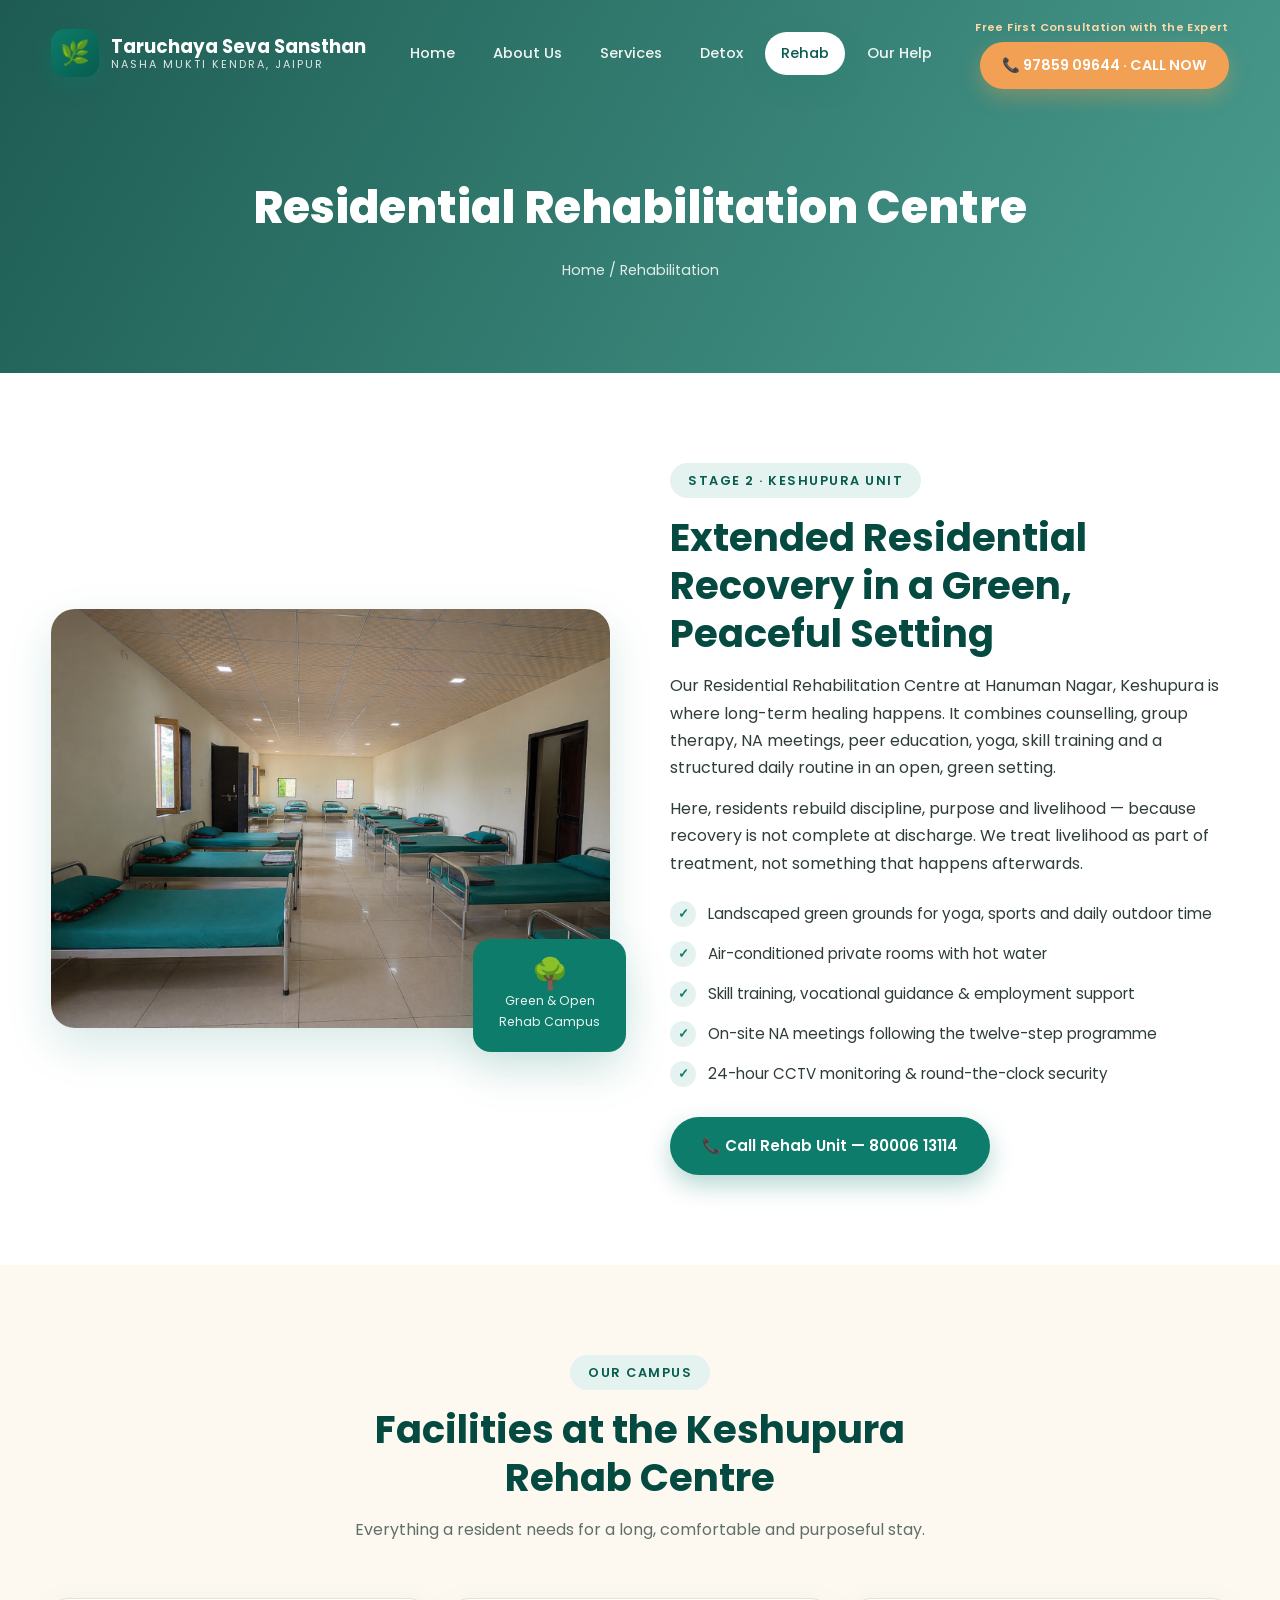
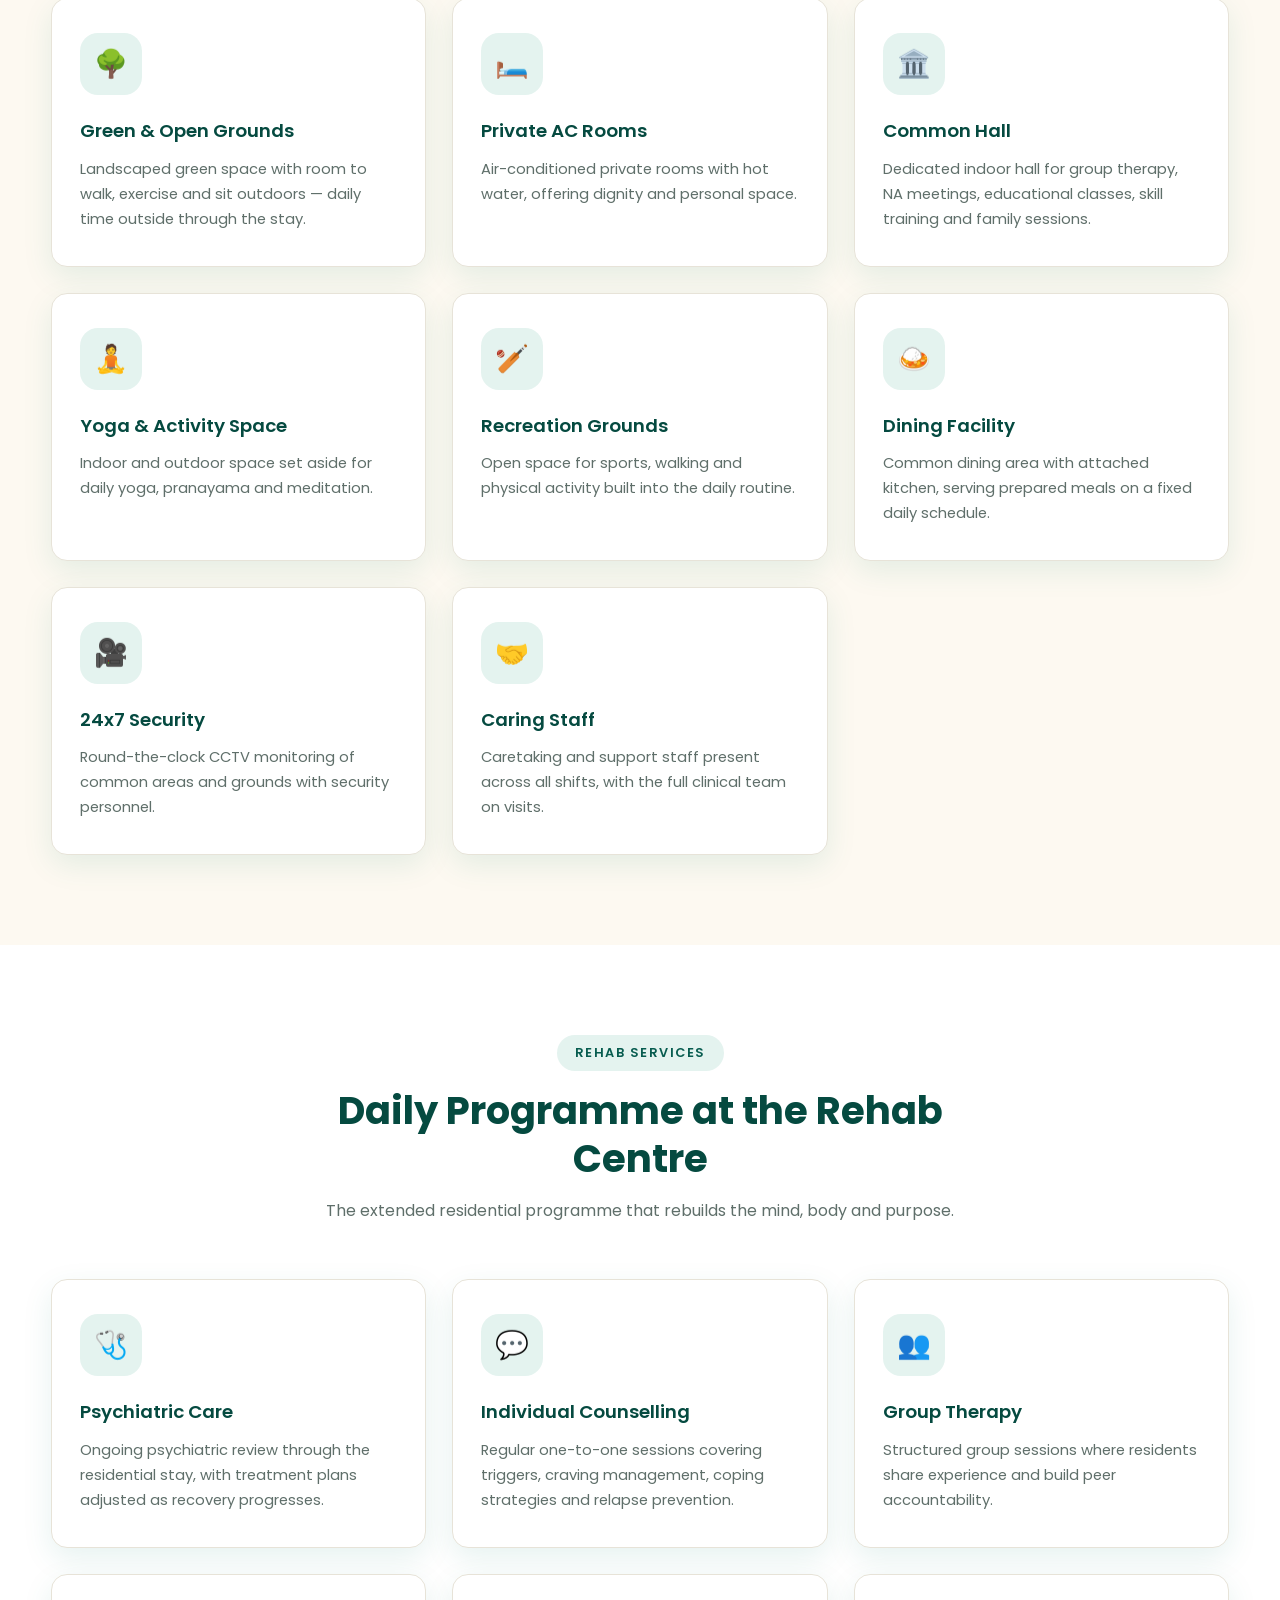
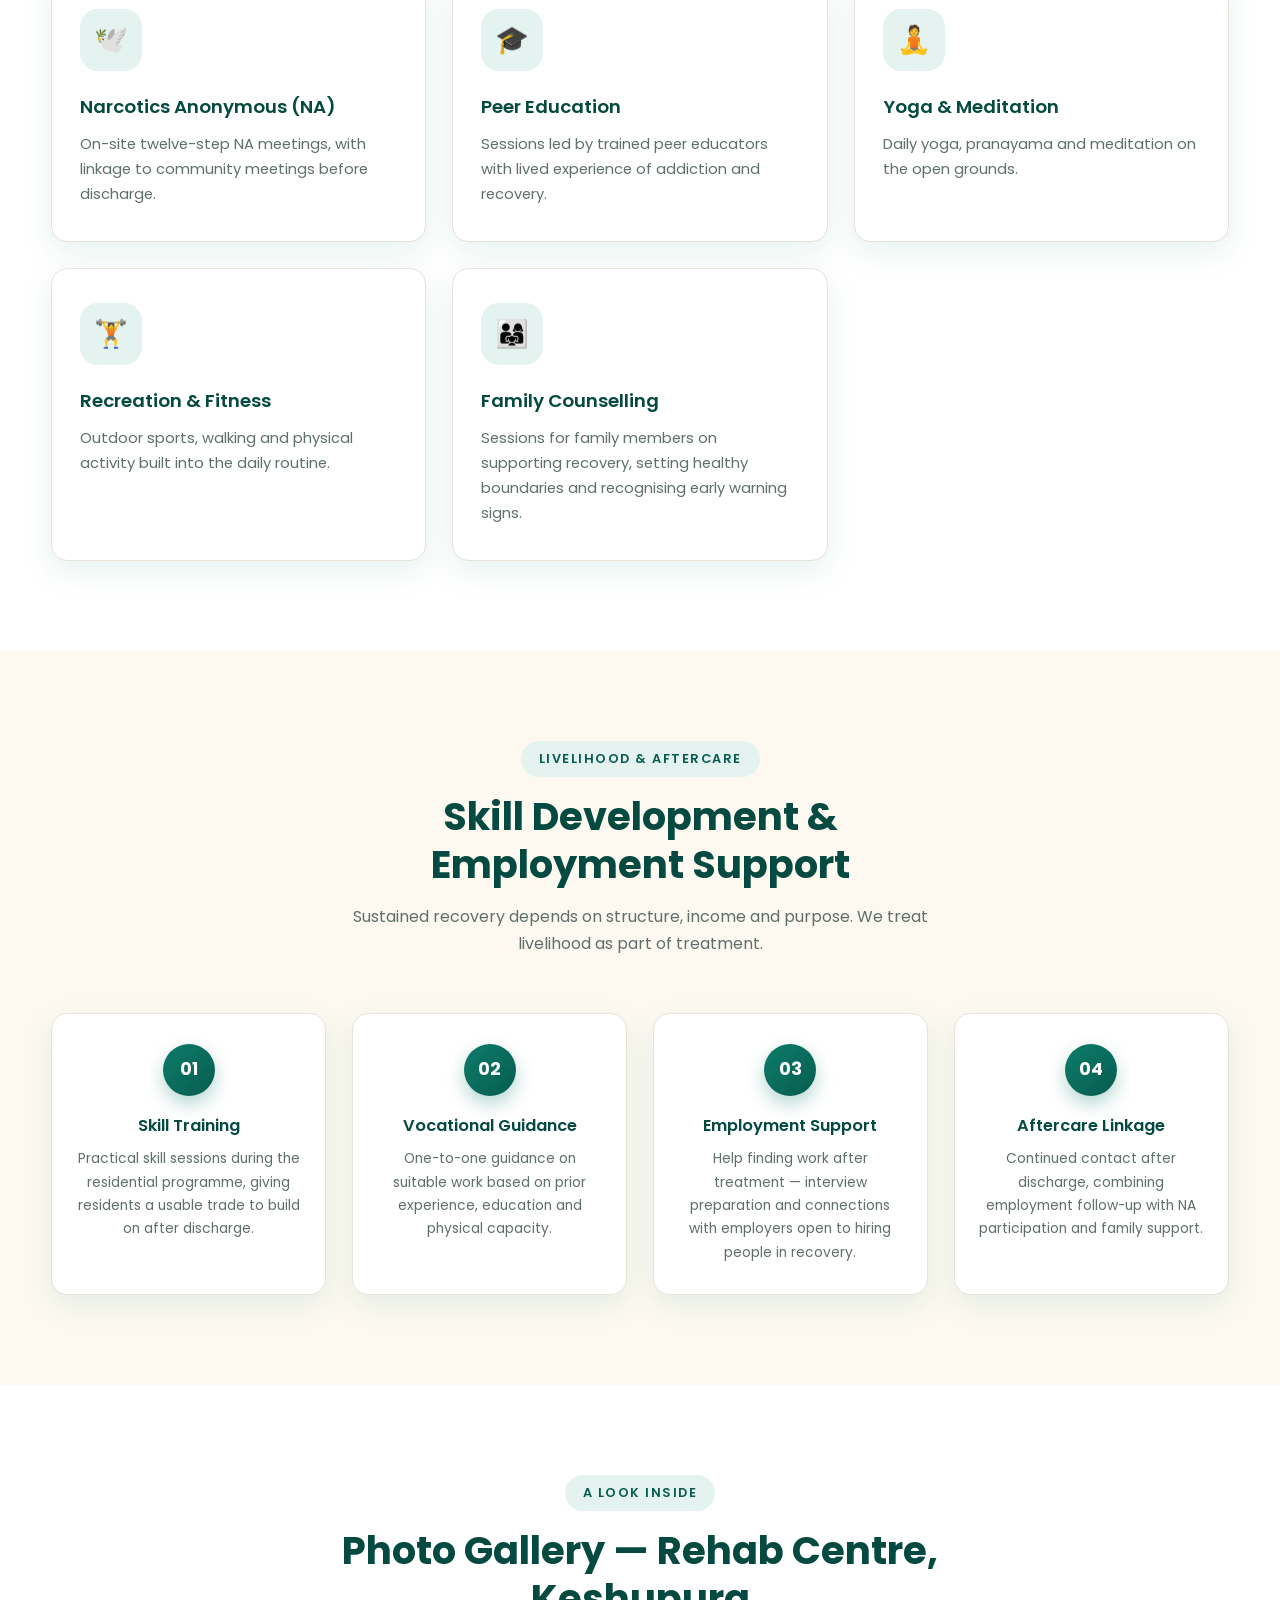
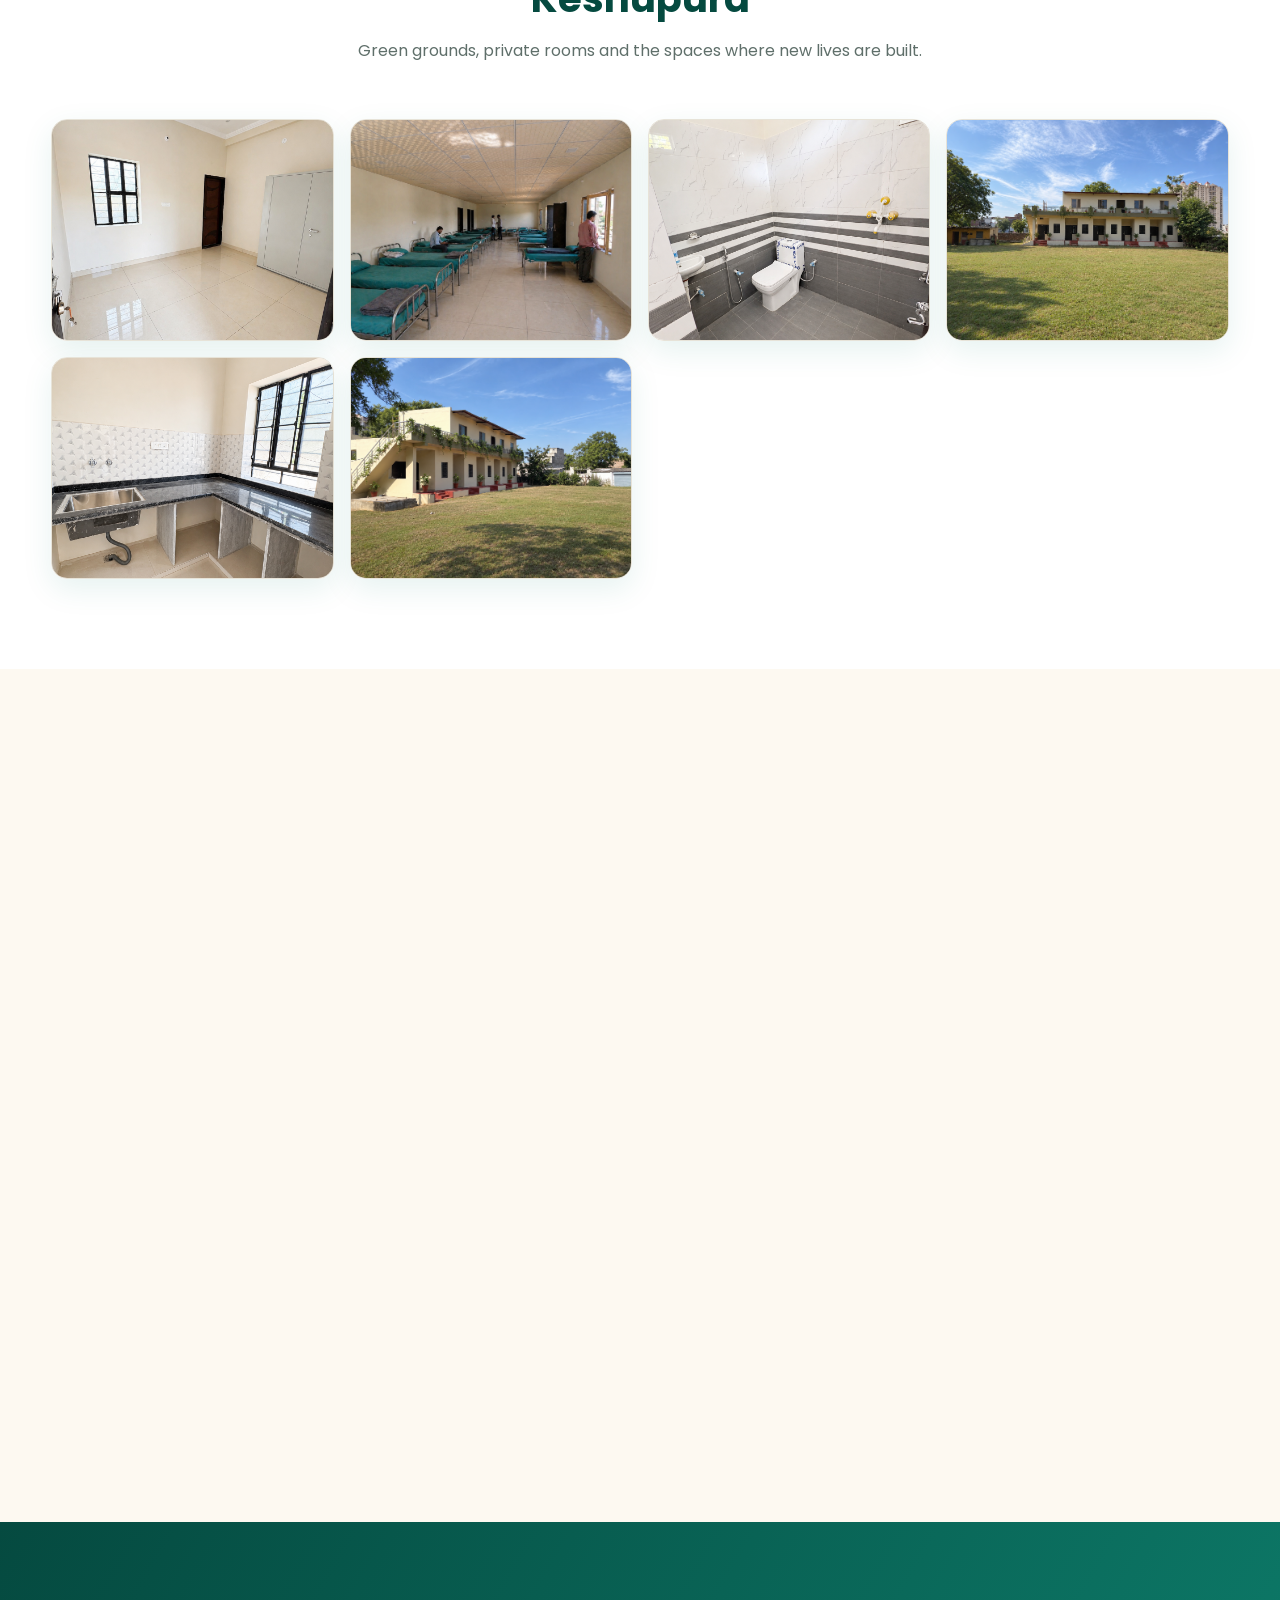
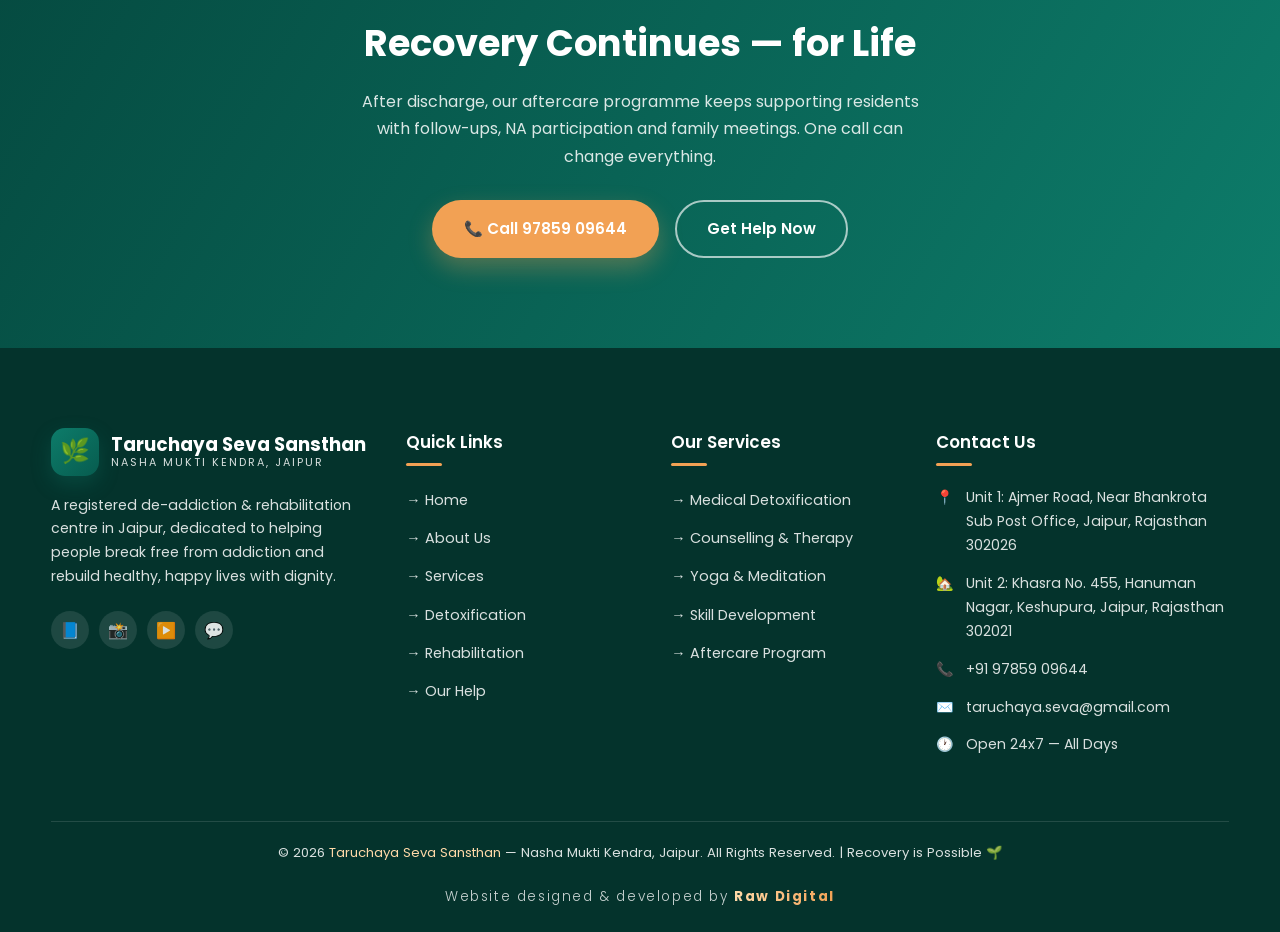
<file: rehabilitation.html>
<!DOCTYPE html>
<html lang="en">
<head>
  <meta charset="UTF-8">
  <meta name="viewport" content="width=device-width, initial-scale=1.0">
  <title>Residential Rehabilitation Centre | Taruchaya Seva Sansthan Nasha Mukti Kendra</title>
  <meta name="description" content="Residential rehabilitation centre at Keshupura, Jaipur — extended residential programme with counselling, NA meetings, yoga, skill training and employment support in green, open grounds.">
  <link rel="stylesheet" href="css/style.css">
  <link rel="icon" href="data:image/svg+xml,<svg xmlns='http://www.w3.org/2000/svg' viewBox='0 0 100 100'><text y='.9em' font-size='90'>🌿</text></svg>">
</head>
<body>

<header class="navbar" id="navbar">
  <div class="container nav-inner">
    <div class="brand-wrap">
      <a href="index.html" class="brand">
        <span class="brand-icon">🌿</span>
        <span class="brand-text">
          <strong>Taruchaya Seva Sansthan</strong>
          <small>Nasha Mukti Kendra, Jaipur</small>
        </span>
      </a>
      <div class="brand-cta">
        <span class="brand-cta-note">Free First Consultation with the Expert</span>
        <a href="tel:+919785909644" class="brand-phone">📞 97859 09644 · CALL NOW</a>
      </div>
    </div>
    <nav class="nav-links" id="navLinks">
      <a href="index.html">Home</a>
      <a href="about.html">About Us</a>
      <a href="services.html">Services</a>
      <a href="detoxification.html">Detox</a>
      <a href="rehabilitation.html" class="active">Rehab</a>
      <a href="help.html">Our Help</a>
    </nav>
    <div class="nav-right">
      <div class="nav-cta-wrap">
        <span class="nav-cta-note">Free First Consultation with the Expert</span>
        <a href="tel:+919785909644" class="nav-cta">📞 97859 09644 · CALL NOW</a>
      </div>
      <button class="nav-toggle" id="navToggle" aria-label="Toggle menu">
        <span></span><span></span><span></span>
      </button>
    </div>
  </div>
</header>

<section class="page-hero">
  <div class="container">
    <h1>Residential Rehabilitation Centre</h1>
    <p class="crumb"><a href="index.html">Home</a> / Rehabilitation</p>
  </div>
</section>

<section class="section">
  <div class="container split">
    <div class="split-media reveal">
      <img src="images/rehab/rehab-01.png" alt="Residential rehabilitation centre at Keshupura, Jaipur">
      <div class="exp">
        <div class="big">🌳</div>
        <div class="sm">Green & Open<br>Rehab Campus</div>
      </div>
    </div>
    <div class="reveal">
      <span class="eyebrow">Stage 2 · Keshupura Unit</span>
      <h2 style="font-size: clamp(1.7rem, 3.4vw, 2.4rem); font-weight: 700; color: var(--primary-darker); line-height: 1.25; margin-bottom: 14px;">Extended Residential Recovery in a Green, Peaceful Setting</h2>
      <p>Our Residential Rehabilitation Centre at Hanuman Nagar, Keshupura is where long-term healing happens. It combines counselling, group therapy, NA meetings, peer education, yoga, skill training and a structured daily routine in an open, green setting.</p>
      <p style="margin-top: 14px;">Here, residents rebuild discipline, purpose and livelihood — because recovery is not complete at discharge. We treat livelihood as part of treatment, not something that happens afterwards.</p>
      <ul class="check-list">
        <li><span class="tick">✓</span> Landscaped green grounds for yoga, sports and daily outdoor time</li>
        <li><span class="tick">✓</span> Air-conditioned private rooms with hot water</li>
        <li><span class="tick">✓</span> Skill training, vocational guidance & employment support</li>
        <li><span class="tick">✓</span> On-site NA meetings following the twelve-step programme</li>
        <li><span class="tick">✓</span> 24-hour CCTV monitoring & round-the-clock security</li>
      </ul>
      <div style="margin-top: 30px;">
        <a href="tel:+918000613114" class="btn btn-primary">📞 Call Rehab Unit — 80006 13114</a>
      </div>
    </div>
  </div>
</section>

<section class="section section-alt">
  <div class="container">
    <div class="section-head reveal">
      <span class="eyebrow">Our Campus</span>
      <h2>Facilities at the Keshupura Rehab Centre</h2>
      <p>Everything a resident needs for a long, comfortable and purposeful stay.</p>
    </div>
    <div class="cards-grid">
      <div class="card reveal">
        <div class="card-icon">🌳</div>
        <h3>Green & Open Grounds</h3>
        <p>Landscaped green space with room to walk, exercise and sit outdoors — daily time outside through the stay.</p>
      </div>
      <div class="card reveal reveal-delay-1">
        <div class="card-icon">🛏️</div>
        <h3>Private AC Rooms</h3>
        <p>Air-conditioned private rooms with hot water, offering dignity and personal space.</p>
      </div>
      <div class="card reveal reveal-delay-2">
        <div class="card-icon">🏛️</div>
        <h3>Common Hall</h3>
        <p>Dedicated indoor hall for group therapy, NA meetings, educational classes, skill training and family sessions.</p>
      </div>
      <div class="card reveal">
        <div class="card-icon">🧘</div>
        <h3>Yoga & Activity Space</h3>
        <p>Indoor and outdoor space set aside for daily yoga, pranayama and meditation.</p>
      </div>
      <div class="card reveal reveal-delay-1">
        <div class="card-icon">🏏</div>
        <h3>Recreation Grounds</h3>
        <p>Open space for sports, walking and physical activity built into the daily routine.</p>
      </div>
      <div class="card reveal reveal-delay-2">
        <div class="card-icon">🍛</div>
        <h3>Dining Facility</h3>
        <p>Common dining area with attached kitchen, serving prepared meals on a fixed daily schedule.</p>
      </div>
      <div class="card reveal">
        <div class="card-icon">🎥</div>
        <h3>24x7 Security</h3>
        <p>Round-the-clock CCTV monitoring of common areas and grounds with security personnel.</p>
      </div>
      <div class="card reveal reveal-delay-1">
        <div class="card-icon">🤝</div>
        <h3>Caring Staff</h3>
        <p>Caretaking and support staff present across all shifts, with the full clinical team on visits.</p>
      </div>
    </div>
  </div>
</section>

<section class="section">
  <div class="container">
    <div class="section-head reveal">
      <span class="eyebrow">Rehab Services</span>
      <h2>Daily Programme at the Rehab Centre</h2>
      <p>The extended residential programme that rebuilds the mind, body and purpose.</p>
    </div>
    <div class="cards-grid">
      <div class="card reveal">
        <div class="card-icon">🩺</div>
        <h3>Psychiatric Care</h3>
        <p>Ongoing psychiatric review through the residential stay, with treatment plans adjusted as recovery progresses.</p>
      </div>
      <div class="card reveal reveal-delay-1">
        <div class="card-icon">💬</div>
        <h3>Individual Counselling</h3>
        <p>Regular one-to-one sessions covering triggers, craving management, coping strategies and relapse prevention.</p>
      </div>
      <div class="card reveal reveal-delay-2">
        <div class="card-icon">👥</div>
        <h3>Group Therapy</h3>
        <p>Structured group sessions where residents share experience and build peer accountability.</p>
      </div>
      <div class="card reveal">
        <div class="card-icon">🕊️</div>
        <h3>Narcotics Anonymous (NA)</h3>
        <p>On-site twelve-step NA meetings, with linkage to community meetings before discharge.</p>
      </div>
      <div class="card reveal reveal-delay-1">
        <div class="card-icon">🎓</div>
        <h3>Peer Education</h3>
        <p>Sessions led by trained peer educators with lived experience of addiction and recovery.</p>
      </div>
      <div class="card reveal reveal-delay-2">
        <div class="card-icon">🧘</div>
        <h3>Yoga & Meditation</h3>
        <p>Daily yoga, pranayama and meditation on the open grounds.</p>
      </div>
      <div class="card reveal">
        <div class="card-icon">🏋️</div>
        <h3>Recreation & Fitness</h3>
        <p>Outdoor sports, walking and physical activity built into the daily routine.</p>
      </div>
      <div class="card reveal reveal-delay-1">
        <div class="card-icon">👨‍👩‍👧</div>
        <h3>Family Counselling</h3>
        <p>Sessions for family members on supporting recovery, setting healthy boundaries and recognising early warning signs.</p>
      </div>
    </div>
  </div>
</section>

<section class="section section-alt">
  <div class="container">
    <div class="section-head reveal">
      <span class="eyebrow">Livelihood & Aftercare</span>
      <h2>Skill Development & Employment Support</h2>
      <p>Sustained recovery depends on structure, income and purpose. We treat livelihood as part of treatment.</p>
    </div>
    <div class="steps">
      <div class="step reveal">
        <div class="num">01</div>
        <h3>Skill Training</h3>
        <p>Practical skill sessions during the residential programme, giving residents a usable trade to build on after discharge.</p>
      </div>
      <div class="step reveal reveal-delay-1">
        <div class="num">02</div>
        <h3>Vocational Guidance</h3>
        <p>One-to-one guidance on suitable work based on prior experience, education and physical capacity.</p>
      </div>
      <div class="step reveal reveal-delay-2">
        <div class="num">03</div>
        <h3>Employment Support</h3>
        <p>Help finding work after treatment — interview preparation and connections with employers open to hiring people in recovery.</p>
      </div>
      <div class="step reveal reveal-delay-3">
        <div class="num">04</div>
        <h3>Aftercare Linkage</h3>
        <p>Continued contact after discharge, combining employment follow-up with NA participation and family support.</p>
      </div>
    </div>
  </div>
</section>

<section class="section">
  <div class="container">
    <div class="section-head reveal">
      <span class="eyebrow">A Look Inside</span>
      <h2>Photo Gallery — Rehab Centre, Keshupura</h2>
      <p>Green grounds, private rooms and the spaces where new lives are built.</p>
    </div>
    <div class="gallery">
      <div class="gallery-item reveal"><img src="images/rehab/rehab-02.png" alt="Rehab centre green grounds"><div class="cap">Green & Open Grounds</div></div>
      <div class="gallery-item reveal reveal-delay-1"><img src="images/rehab/rehab-03.png" alt="Rehab building exterior"><div class="cap">Rehab Building</div></div>
      <div class="gallery-item reveal reveal-delay-2"><img src="images/rehab/rehab-04.png" alt="Private room"><div class="cap">Private AC Room</div></div>
      <div class="gallery-item reveal reveal-delay-3"><img src="images/rehab/rehab-05.png" alt="Recreation grounds"><div class="cap">Recreation Grounds</div></div>
      <div class="gallery-item reveal"><img src="images/rehab/rehab-06.png" alt="Common hall"><div class="cap">Common Hall</div></div>
      <div class="gallery-item reveal reveal-delay-1"><img src="images/rehab/rehab-07.png" alt="Yoga and activity space"><div class="cap">Yoga & Activity Space</div></div>
    </div>
  </div>
</section>

<section class="section section-alt">
  <div class="container">
    <div class="section-head reveal">
      <span class="eyebrow">Visit Us</span>
      <h2>Contact the Rehab Unit</h2>
      <p>Visit the Keshupura campus or call us — we are available 24x7, all days.</p>
    </div>
    <div class="unit-info">
      <div class="unit-card reveal">
        <span class="badge">📍 Location</span>
        <h3>Hanuman Nagar, Keshupura, Jaipur</h3>
        <p>Khasra No. 455, Hanuman Nagar, Keshupura, Jaipur, Rajasthan – 302021</p>
        <ul class="list">
          <li><span class="ico">🌳</span> Peaceful, open campus away from city chaos — ideal for inner healing</li>
          <li><span class="ico">👨‍👩‍👧</span> Families are welcome to visit the campus before admission</li>
          <li><span class="ico">🚑</span> Admission coordinated with the Bhankrota detox unit for a seamless journey</li>
        </ul>
        <a href="https://maps.google.com/?q=Keshupura+Jaipur" class="btn btn-accent" target="_blank" rel="noopener">View on Map</a>
      </div>
      <div class="unit-card reveal reveal-delay-1">
        <span class="badge">📞 Helpline</span>
        <h3>Talk to Us Now</h3>
        <p>Our team answers calls and messages 24 hours a day with complete confidentiality.</p>
        <ul class="list">
          <li><span class="ico">📞</span> <a href="tel:+918000613114" style="color:#ffd9a8; font-weight:600;">Rehab Unit: +91 80006 13114</a></li>
          <li><span class="ico">📞</span> <a href="tel:+919785909644" style="color:#ffd9a8; font-weight:600;">Main Helpline: +91 97859 09644</a></li>
          <li><span class="ico">💬</span> <a href="https://wa.me/919785909644" style="color:#ffd9a8; font-weight:600;">WhatsApp: +91 97859 09644</a></li>
          <li><span class="ico">✉️</span> <a href="mailto:taruchaya.seva@gmail.com" style="color:#ffd9a8;">taruchaya.seva@gmail.com</a></li>
        </ul>
        <a href="tel:+918000613114" class="btn btn-accent">📞 Call Now — 80006 13114</a>
      </div>
    </div>
  </div>
</section>

<section class="section cta-band">
  <div class="container">
    <h2>Recovery Continues — for Life</h2>
    <p>After discharge, our aftercare programme keeps supporting residents with follow-ups, NA participation and family meetings. One call can change everything.</p>
    <div class="cta-actions">
      <a href="tel:+919785909644" class="btn btn-accent">📞 Call 97859 09644</a>
      <a href="help.html" class="btn btn-outline">Get Help Now</a>
    </div>
  </div>
</section>

<footer class="footer">
  <div class="container">
    <div class="footer-grid">
      <div class="about">
        <a href="index.html" class="brand">
          <span class="brand-icon">🌿</span>
          <span class="brand-text">
            <strong style="color: #fff;">Taruchaya Seva Sansthan</strong>
            <small>Nasha Mukti Kendra, Jaipur</small>
          </span>
        </a>
        <p>A registered de-addiction & rehabilitation centre in Jaipur, dedicated to helping people break free from addiction and rebuild healthy, happy lives with dignity.</p>
        <div class="footer-social">
          <a href="#" aria-label="Facebook">📘</a>
          <a href="#" aria-label="Instagram">📸</a>
          <a href="#" aria-label="YouTube">▶️</a>
          <a href="https://wa.me/919785909644" aria-label="WhatsApp">💬</a>
        </div>
      </div>
      <div>
        <h4>Quick Links</h4>
        <ul class="footer-links">
          <li><a href="index.html">→ Home</a></li>
          <li><a href="about.html">→ About Us</a></li>
          <li><a href="services.html">→ Services</a></li>
          <li><a href="detoxification.html">→ Detoxification</a></li>
          <li><a href="rehabilitation.html">→ Rehabilitation</a></li>
          <li><a href="help.html">→ Our Help</a></li>
        </ul>
      </div>
      <div>
        <h4>Our Services</h4>
        <ul class="footer-links">
          <li><a href="detoxification.html">→ Medical Detoxification</a></li>
          <li><a href="services.html">→ Counselling & Therapy</a></li>
          <li><a href="services.html">→ Yoga & Meditation</a></li>
          <li><a href="rehabilitation.html">→ Skill Development</a></li>
          <li><a href="rehabilitation.html">→ Aftercare Program</a></li>
        </ul>
      </div>
      <div>
        <h4>Contact Us</h4>
        <ul class="footer-contact">
          <li><span class="ico">📍</span> Unit 1: Ajmer Road, Near Bhankrota Sub Post Office, Jaipur, Rajasthan 302026</li>
          <li><span class="ico">🏡</span> Unit 2: Khasra No. 455, Hanuman Nagar, Keshupura, Jaipur, Rajasthan 302021</li>
          <li><span class="ico">📞</span> <a href="tel:+919785909644">+91 97859 09644</a></li>
          <li><span class="ico">✉️</span> <a href="mailto:taruchaya.seva@gmail.com">taruchaya.seva@gmail.com</a></li>
          <li><span class="ico">🕐</span> Open 24x7 — All Days</li>
        </ul>
      </div>
    </div>
    <div class="footer-bottom">
      © <span id="year"></span> <a href="index.html">Taruchaya Seva Sansthan</a> — Nasha Mukti Kendra, Jaipur. All Rights Reserved. | Recovery is Possible 🌱
    </div>
    <div class="footer-credit">
      Website designed &amp; developed by <span class="credit-brand">Raw Digital</span>
    </div>
  </div>
</footer>

<script src="js/main.js"></script>
</body>
</html>
</file>
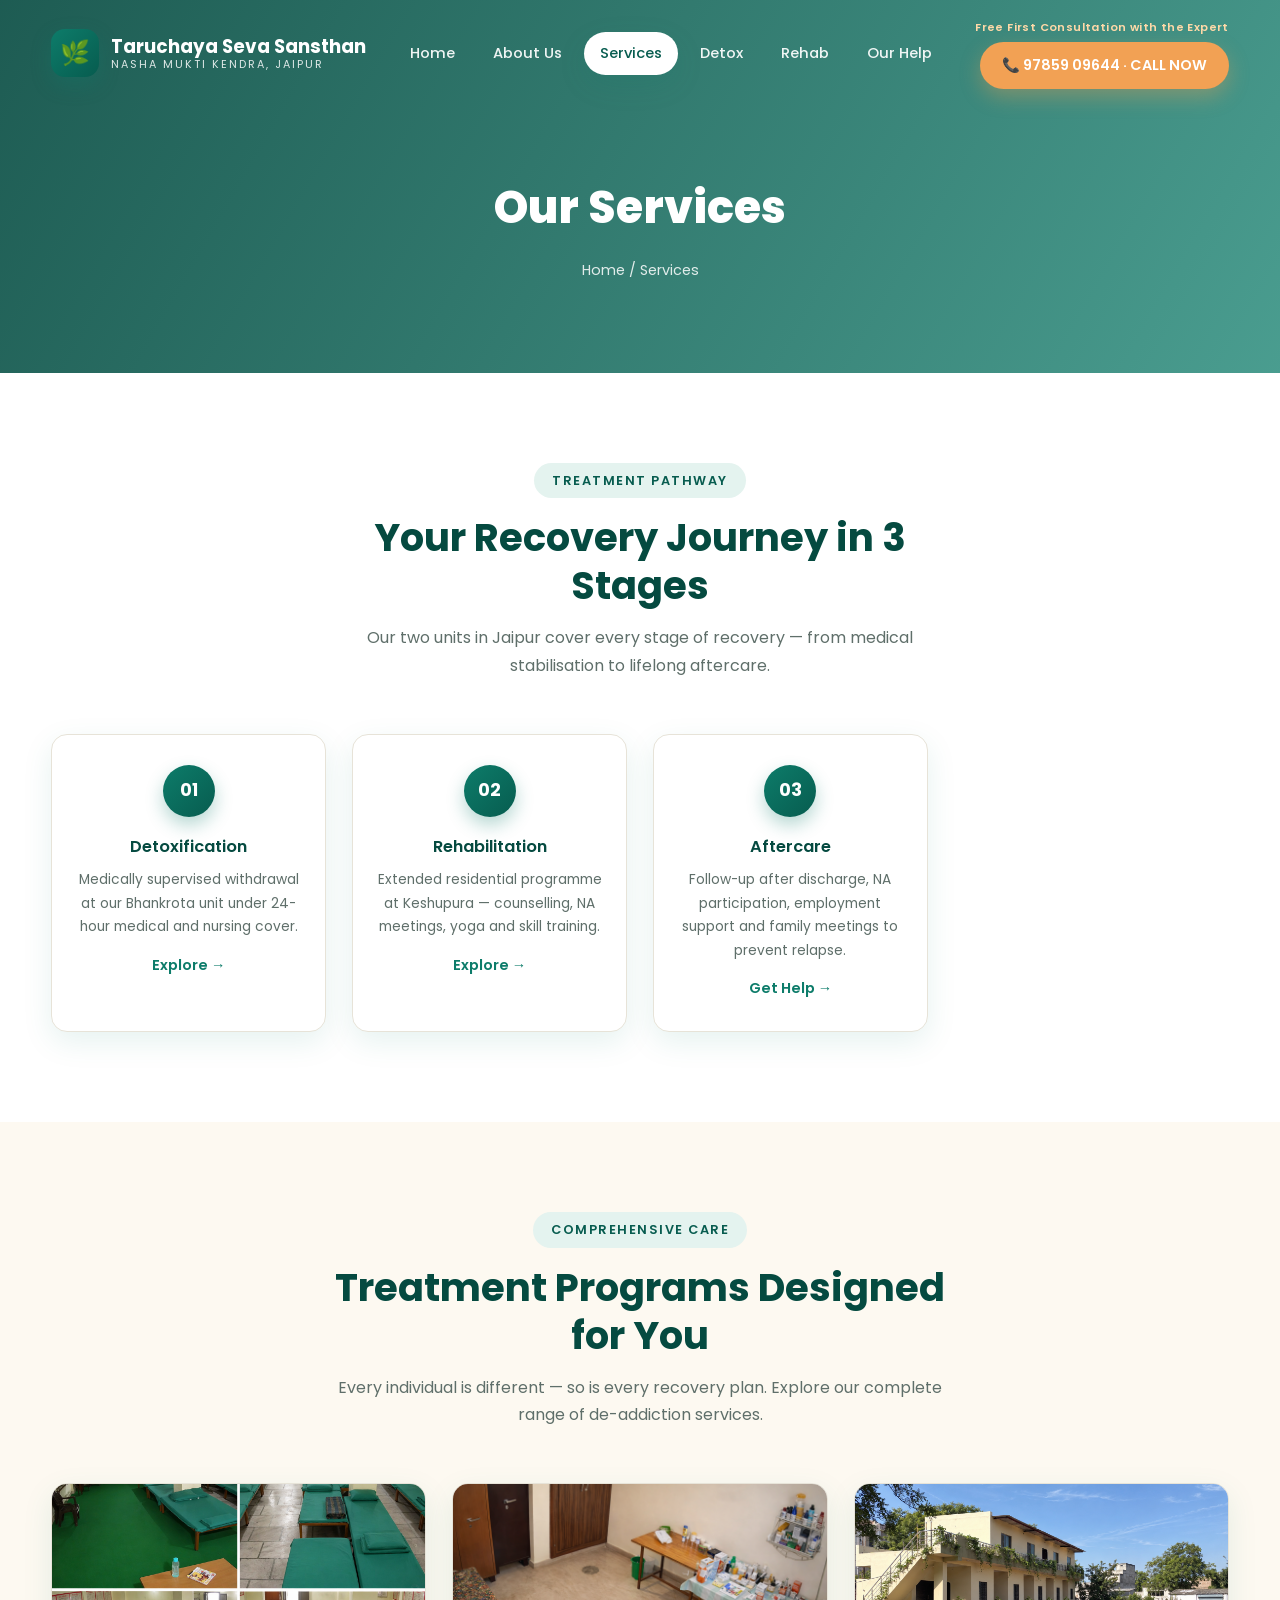
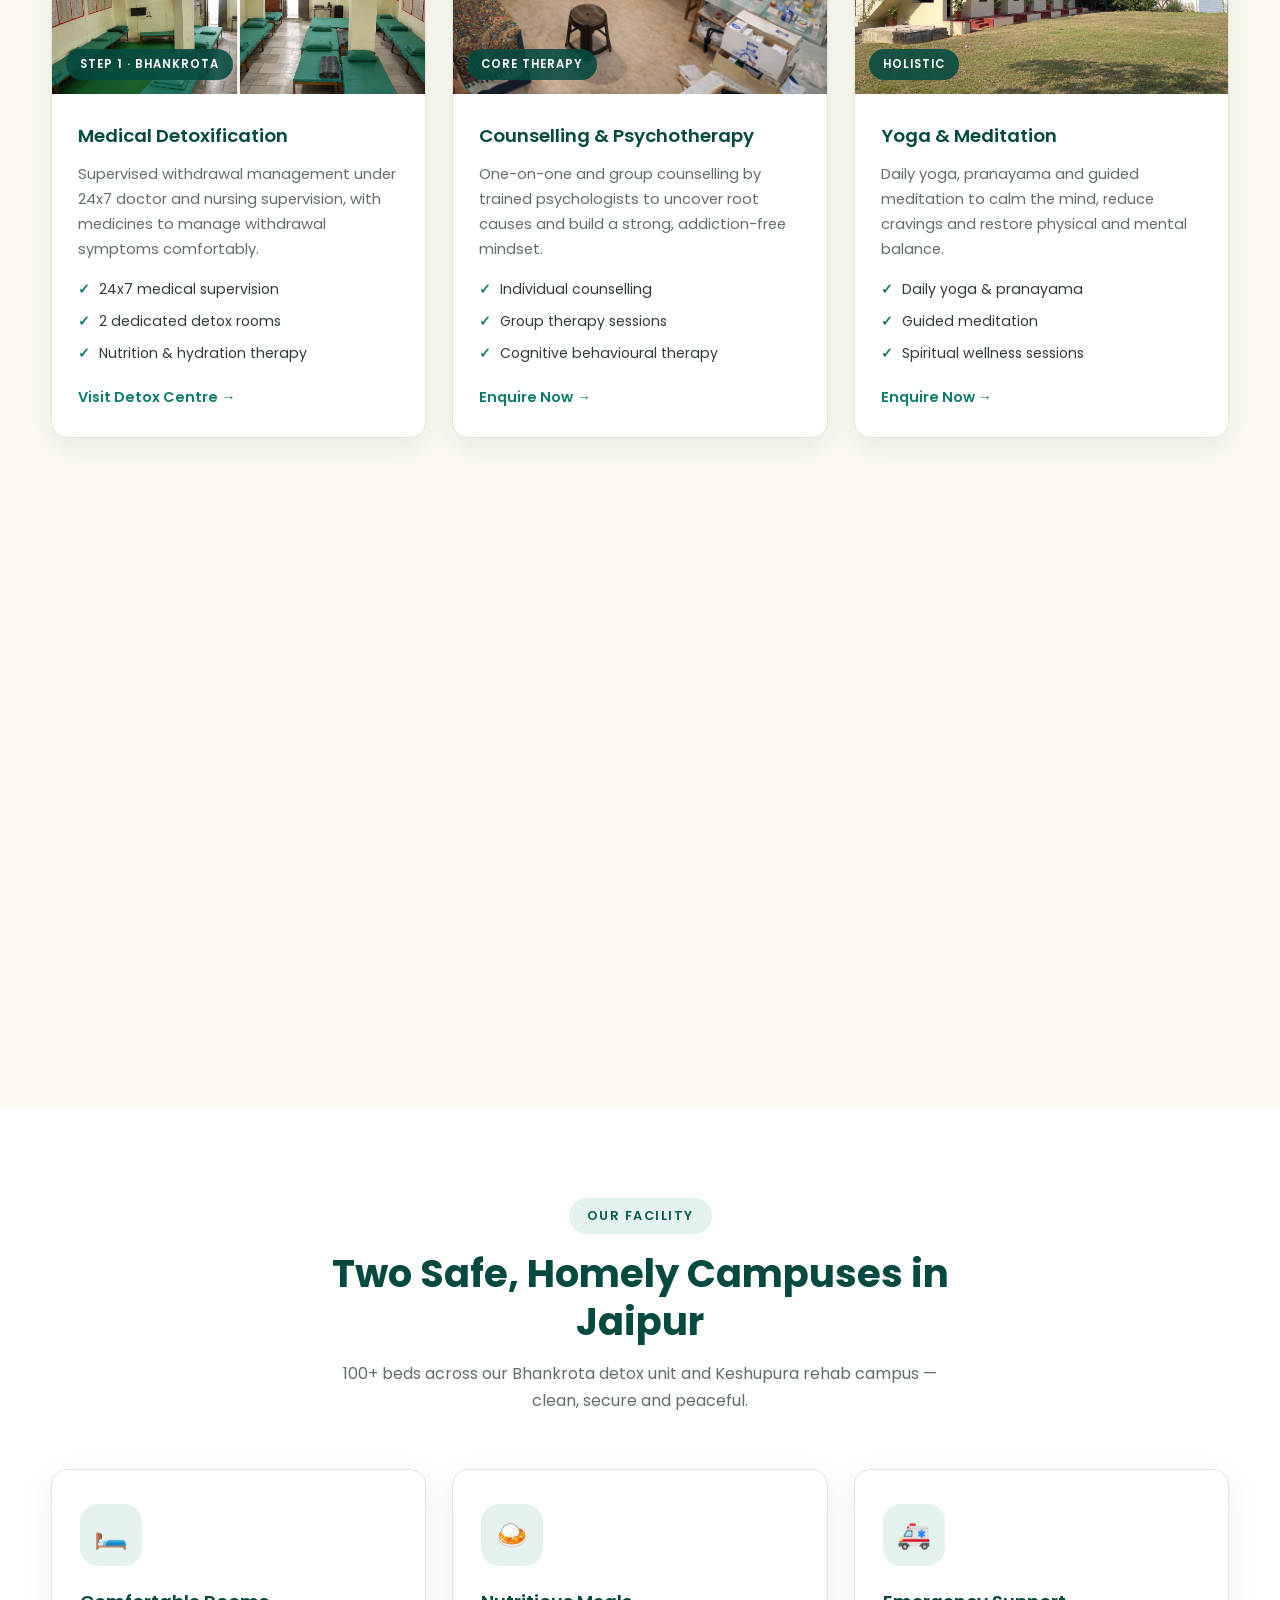
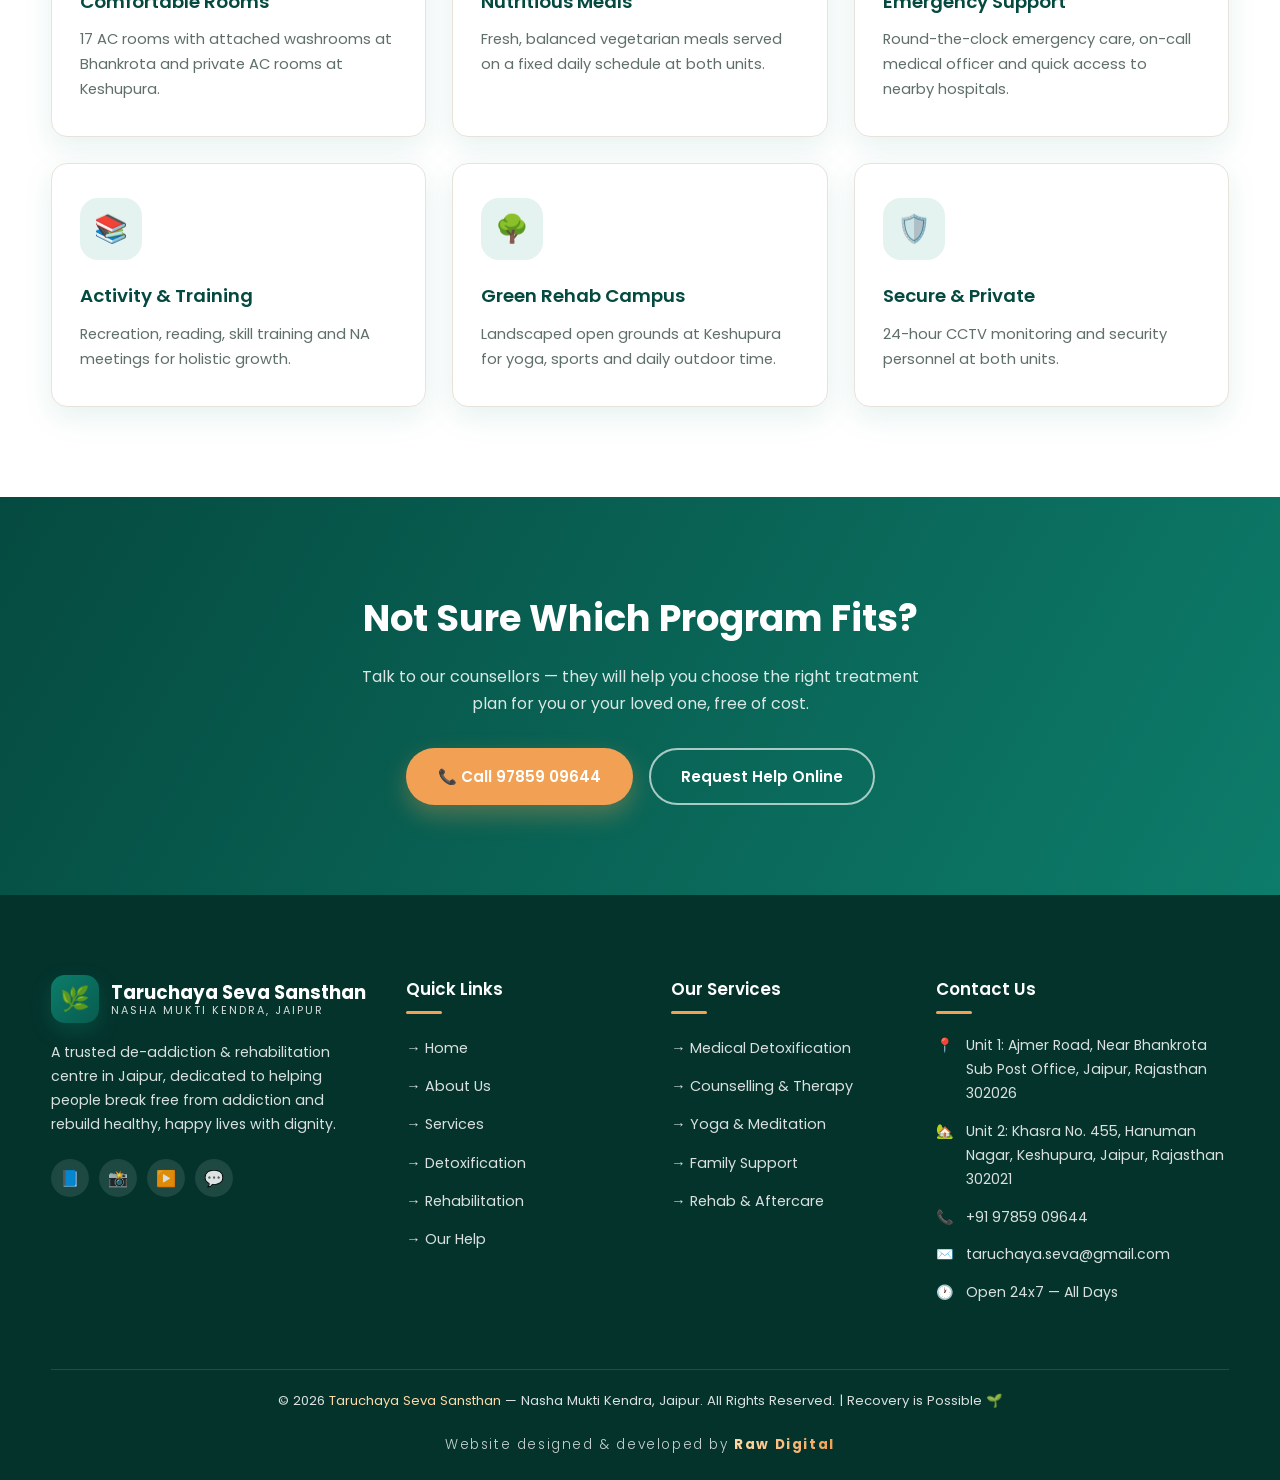
<file: services.html>
<!DOCTYPE html>
<html lang="en">
<head>
  <meta charset="UTF-8">
  <meta name="viewport" content="width=device-width, initial-scale=1.0">
  <title>Our Services | Taruchaya Seva Sansthan Nasha Mukti Kendra</title>
  <meta name="description" content="De-addiction services at Taruchaya Seva Sansthan — detoxification, counselling, yoga & meditation, medical care, family support and aftercare in Jaipur.">
  <link rel="stylesheet" href="css/style.css">
  <link rel="icon" href="data:image/svg+xml,<svg xmlns='http://www.w3.org/2000/svg' viewBox='0 0 100 100'><text y='.9em' font-size='90'>🌿</text></svg>">
</head>
<body>

<header class="navbar" id="navbar">
  <div class="container nav-inner">
    <div class="brand-wrap">
      <a href="index.html" class="brand">
        <span class="brand-icon">🌿</span>
        <span class="brand-text">
          <strong>Taruchaya Seva Sansthan</strong>
          <small>Nasha Mukti Kendra, Jaipur</small>
        </span>
      </a>
      <div class="brand-cta">
        <span class="brand-cta-note">Free First Consultation with the Expert</span>
        <a href="tel:+919785909644" class="brand-phone">📞 97859 09644 · CALL NOW</a>
      </div>
    </div>
    <nav class="nav-links" id="navLinks">
      <a href="index.html">Home</a>
      <a href="about.html">About Us</a>
      <a href="services.html" class="active">Services</a>
      <a href="detoxification.html">Detox</a>
      <a href="rehabilitation.html">Rehab</a>
      <a href="help.html">Our Help</a>
    </nav>
    <div class="nav-right">
      <div class="nav-cta-wrap">
        <span class="nav-cta-note">Free First Consultation with the Expert</span>
        <a href="tel:+919785909644" class="nav-cta">📞 97859 09644 · CALL NOW</a>
      </div>
      <button class="nav-toggle" id="navToggle" aria-label="Toggle menu">
        <span></span><span></span><span></span>
      </button>
    </div>
  </div>
</header>

<section class="page-hero">
  <div class="container">
    <h1>Our Services</h1>
    <p class="crumb"><a href="index.html">Home</a> / Services</p>
  </div>
</section>

<section class="section">
  <div class="container">
    <div class="section-head reveal">
      <span class="eyebrow">Treatment Pathway</span>
      <h2>Your Recovery Journey in 3 Stages</h2>
      <p>Our two units in Jaipur cover every stage of recovery — from medical stabilisation to lifelong aftercare.</p>
    </div>
    <div class="steps">
      <div class="step reveal">
        <div class="num">01</div>
        <h3>Detoxification</h3>
        <p>Medically supervised withdrawal at our Bhankrota unit under 24-hour medical and nursing cover.</p>
        <a href="detoxification.html" class="link-more" style="margin-top:14px;">Explore →</a>
      </div>
      <div class="step reveal reveal-delay-1">
        <div class="num">02</div>
        <h3>Rehabilitation</h3>
        <p>Extended residential programme at Keshupura — counselling, NA meetings, yoga and skill training.</p>
        <a href="rehabilitation.html" class="link-more" style="margin-top:14px;">Explore →</a>
      </div>
      <div class="step reveal reveal-delay-2">
        <div class="num">03</div>
        <h3>Aftercare</h3>
        <p>Follow-up after discharge, NA participation, employment support and family meetings to prevent relapse.</p>
        <a href="help.html" class="link-more" style="margin-top:14px;">Get Help →</a>
      </div>
    </div>
  </div>
</section>

<section class="section section-alt">
  <div class="container">
    <div class="section-head reveal">
      <span class="eyebrow">Comprehensive Care</span>
      <h2>Treatment Programs Designed for You</h2>
      <p>Every individual is different — so is every recovery plan. Explore our complete range of de-addiction services.</p>
    </div>
    <div class="cards-grid">
      <div class="service-card reveal">
        <div class="thumb">
          <img src="images/detox/detox-03.png" alt="Medical detoxification at Bhankrota">
          <span class="tag">Step 1 · Bhankrota</span>
        </div>
        <div class="body">
          <h3>Medical Detoxification</h3>
          <p>Supervised withdrawal management under 24x7 doctor and nursing supervision, with medicines to manage withdrawal symptoms comfortably.</p>
          <ul>
            <li>24x7 medical supervision</li>
            <li>2 dedicated detox rooms</li>
            <li>Nutrition & hydration therapy</li>
          </ul>
          <a href="detoxification.html" class="link-more">Visit Detox Centre →</a>
        </div>
      </div>
      <div class="service-card reveal reveal-delay-1">
        <div class="thumb">
          <img src="images/detox/detox-05.png" alt="Counselling and therapy">
          <span class="tag">Core Therapy</span>
        </div>
        <div class="body">
          <h3>Counselling & Psychotherapy</h3>
          <p>One-on-one and group counselling by trained psychologists to uncover root causes and build a strong, addiction-free mindset.</p>
          <ul>
            <li>Individual counselling</li>
            <li>Group therapy sessions</li>
            <li>Cognitive behavioural therapy</li>
          </ul>
          <a href="help.html" class="link-more">Enquire Now →</a>
        </div>
      </div>
      <div class="service-card reveal reveal-delay-2">
        <div class="thumb">
          <img src="images/rehab/rehab-07.png" alt="Yoga and meditation on open grounds">
          <span class="tag">Holistic</span>
        </div>
        <div class="body">
          <h3>Yoga & Meditation</h3>
          <p>Daily yoga, pranayama and guided meditation to calm the mind, reduce cravings and restore physical and mental balance.</p>
          <ul>
            <li>Daily yoga & pranayama</li>
            <li>Guided meditation</li>
            <li>Spiritual wellness sessions</li>
          </ul>
          <a href="help.html" class="link-more">Enquire Now →</a>
        </div>
      </div>
      <div class="service-card reveal">
        <div class="thumb">
          <img src="images/detox/detox-04.png" alt="Medical and psychiatric care">
          <span class="tag">Health Care</span>
        </div>
        <div class="body">
          <h3>Medical & Psychiatric Care</h3>
          <p>Psychiatric assessment on admission and regular health check-ups to treat co-existing conditions like anxiety, depression and insomnia.</p>
          <ul>
            <li>Psychiatric evaluation</li>
            <li>On-call medical officer</li>
            <li>Medication management</li>
          </ul>
          <a href="detoxification.html" class="link-more">Learn More →</a>
        </div>
      </div>
      <div class="service-card reveal reveal-delay-1">
        <div class="thumb">
          <img src="images/awareness/aware-01.jpg" alt="Family and community support">
          <span class="tag">For Families</span>
        </div>
        <div class="body">
          <h3>Family Support Program</h3>
          <p>Addiction affects the whole family. We provide counselling, education and guidance so families can heal and support recovery together.</p>
          <ul>
            <li>Family counselling</li>
            <li>Awareness sessions</li>
            <li>Relapse prevention guidance</li>
          </ul>
          <a href="help.html" class="link-more">Enquire Now →</a>
        </div>
      </div>
      <div class="service-card reveal reveal-delay-2">
        <div class="thumb">
          <img src="images/rehab/rehab-02.png" alt="Rehabilitation and aftercare at Keshupura">
          <span class="tag">Step 2 · Keshupura</span>
        </div>
        <div class="body">
          <h3>Rehabilitation & Aftercare</h3>
          <p>Skill development, fitness, art therapy and lifelong aftercare support groups to help patients rebuild careers and relationships.</p>
          <ul>
            <li>Vocational training</li>
            <li>Fitness & recreation</li>
            <li>Support groups & follow-ups</li>
          </ul>
          <a href="rehabilitation.html" class="link-more">Visit Rehab Centre →</a>
        </div>
      </div>
    </div>
  </div>
</section>

<section class="section">
  <div class="container">
    <div class="section-head reveal">
      <span class="eyebrow">Our Facility</span>
      <h2>Two Safe, Homely Campuses in Jaipur</h2>
      <p>100+ beds across our Bhankrota detox unit and Keshupura rehab campus — clean, secure and peaceful.</p>
    </div>
    <div class="cards-grid">
      <div class="card reveal">
        <div class="card-icon">🛏️</div>
        <h3>Comfortable Rooms</h3>
        <p>17 AC rooms with attached washrooms at Bhankrota and private AC rooms at Keshupura.</p>
      </div>
      <div class="card reveal reveal-delay-1">
        <div class="card-icon">🍛</div>
        <h3>Nutritious Meals</h3>
        <p>Fresh, balanced vegetarian meals served on a fixed daily schedule at both units.</p>
      </div>
      <div class="card reveal reveal-delay-2">
        <div class="card-icon">🚑</div>
        <h3>Emergency Support</h3>
        <p>Round-the-clock emergency care, on-call medical officer and quick access to nearby hospitals.</p>
      </div>
      <div class="card reveal">
        <div class="card-icon">📚</div>
        <h3>Activity & Training</h3>
        <p>Recreation, reading, skill training and NA meetings for holistic growth.</p>
      </div>
      <div class="card reveal reveal-delay-1">
        <div class="card-icon">🌳</div>
        <h3>Green Rehab Campus</h3>
        <p>Landscaped open grounds at Keshupura for yoga, sports and daily outdoor time.</p>
      </div>
      <div class="card reveal reveal-delay-2">
        <div class="card-icon">🛡️</div>
        <h3>Secure & Private</h3>
        <p>24-hour CCTV monitoring and security personnel at both units.</p>
      </div>
    </div>
  </div>
</section>

<section class="section cta-band">
  <div class="container">
    <h2>Not Sure Which Program Fits?</h2>
    <p>Talk to our counsellors — they will help you choose the right treatment plan for you or your loved one, free of cost.</p>
    <div class="cta-actions">
      <a href="tel:+919785909644" class="btn btn-accent">📞 Call 97859 09644</a>
      <a href="help.html" class="btn btn-outline">Request Help Online</a>
    </div>
  </div>
</section>

<footer class="footer">
  <div class="container">
    <div class="footer-grid">
      <div class="about">
        <a href="index.html" class="brand">
          <span class="brand-icon">🌿</span>
          <span class="brand-text">
            <strong style="color: #fff;">Taruchaya Seva Sansthan</strong>
            <small>Nasha Mukti Kendra, Jaipur</small>
          </span>
        </a>
        <p>A trusted de-addiction & rehabilitation centre in Jaipur, dedicated to helping people break free from addiction and rebuild healthy, happy lives with dignity.</p>
        <div class="footer-social">
          <a href="#" aria-label="Facebook">📘</a>
          <a href="#" aria-label="Instagram">📸</a>
          <a href="#" aria-label="YouTube">▶️</a>
          <a href="https://wa.me/919785909644" aria-label="WhatsApp">💬</a>
        </div>
      </div>
      <div>
        <h4>Quick Links</h4>
        <ul class="footer-links">
          <li><a href="index.html">→ Home</a></li>
          <li><a href="about.html">→ About Us</a></li>
          <li><a href="services.html">→ Services</a></li>
          <li><a href="detoxification.html">→ Detoxification</a></li>
          <li><a href="rehabilitation.html">→ Rehabilitation</a></li>
          <li><a href="help.html">→ Our Help</a></li>
        </ul>
      </div>
      <div>
        <h4>Our Services</h4>
        <ul class="footer-links">
          <li><a href="detoxification.html">→ Medical Detoxification</a></li>
          <li><a href="services.html">→ Counselling & Therapy</a></li>
          <li><a href="services.html">→ Yoga & Meditation</a></li>
          <li><a href="services.html">→ Family Support</a></li>
          <li><a href="rehabilitation.html">→ Rehab & Aftercare</a></li>
        </ul>
      </div>
      <div>
        <h4>Contact Us</h4>
        <ul class="footer-contact">
          <li><span class="ico">📍</span> Unit 1: Ajmer Road, Near Bhankrota Sub Post Office, Jaipur, Rajasthan 302026</li>
          <li><span class="ico">🏡</span> Unit 2: Khasra No. 455, Hanuman Nagar, Keshupura, Jaipur, Rajasthan 302021</li>
          <li><span class="ico">📞</span> <a href="tel:+919785909644">+91 97859 09644</a></li>
          <li><span class="ico">✉️</span> <a href="mailto:taruchaya.seva@gmail.com">taruchaya.seva@gmail.com</a></li>
          <li><span class="ico">🕐</span> Open 24x7 — All Days</li>
        </ul>
      </div>
    </div>
    <div class="footer-bottom">
      © <span id="year"></span> <a href="index.html">Taruchaya Seva Sansthan</a> — Nasha Mukti Kendra, Jaipur. All Rights Reserved. | Recovery is Possible 🌱
    </div>
    <div class="footer-credit">
      Website designed &amp; developed by <span class="credit-brand">Raw Digital</span>
    </div>
  </div>
</footer>

<script src="js/main.js"></script>
</body>
</html>
</file>
<file: css/style.css>
@import url('https://fonts.googleapis.com/css2?family=Poppins:wght@300;400;500;600;700;800&display=swap');

:root {
  --primary: #0d7c6a;
  --primary-dark: #075c4f;
  --primary-darker: #054a40;
  --primary-light: #e4f3ef;
  --accent: #f2a154;
  --accent-dark: #e08a34;
  --accent-light: #fdf0e0;
  --cream: #fdf9f1;
  --bg: #ffffff;
  --text: #2f3d39;
  --muted: #5f6f6a;
  --border: #e7e3d8;
  --white: #ffffff;
  --radius: 16px;
  --radius-lg: 24px;
  --shadow: 0 10px 30px rgba(13, 124, 106, 0.1);
  --shadow-lg: 0 18px 45px rgba(13, 124, 106, 0.16);
  --transition: all 0.3s ease;
}

* {
  margin: 0;
  padding: 0;
  box-sizing: border-box;
}

html {
  scroll-behavior: smooth;
}

body {
  font-family: 'Poppins', sans-serif;
  color: var(--text);
  background: var(--bg);
  line-height: 1.7;
  overflow-x: hidden;
}

img {
  max-width: 100%;
  display: block;
}

a {
  text-decoration: none;
  color: inherit;
}

ul {
  list-style: none;
}

.container {
  width: min(1180px, 92%);
  margin-inline: auto;
}

.section {
  padding: 90px 0;
}

.section-alt {
  background: var(--cream);
}

.section-head {
  text-align: center;
  max-width: 640px;
  margin: 0 auto 55px;
}

.eyebrow {
  display: inline-flex;
  align-items: center;
  gap: 8px;
  background: var(--primary-light);
  color: var(--primary-dark);
  font-size: 0.8rem;
  font-weight: 600;
  letter-spacing: 1.5px;
  text-transform: uppercase;
  padding: 7px 18px;
  border-radius: 50px;
  margin-bottom: 16px;
}

.section-head h2 {
  font-size: clamp(1.7rem, 3.4vw, 2.4rem);
  font-weight: 700;
  color: var(--primary-darker);
  line-height: 1.25;
  margin-bottom: 14px;
}

.section-head p {
  color: var(--muted);
}

.btn {
  display: inline-flex;
  align-items: center;
  justify-content: center;
  gap: 10px;
  padding: 14px 30px;
  border-radius: 50px;
  font-weight: 600;
  font-size: 0.95rem;
  border: 2px solid transparent;
  cursor: pointer;
  transition: var(--transition);
}

.btn-primary {
  background: var(--primary);
  color: var(--white);
  box-shadow: 0 10px 24px rgba(13, 124, 106, 0.3);
}

.btn-primary:hover {
  background: var(--primary-dark);
  transform: translateY(-3px);
  box-shadow: 0 14px 30px rgba(13, 124, 106, 0.38);
}

.btn-accent {
  background: var(--accent);
  color: #fff;
  box-shadow: 0 10px 24px rgba(242, 161, 84, 0.32);
}

.btn-accent:hover {
  background: var(--accent-dark);
  transform: translateY(-3px);
}

.btn-outline {
  border-color: rgba(255, 255, 255, 0.65);
  color: var(--white);
}

.btn-outline:hover {
  background: var(--white);
  color: var(--primary-dark);
}

.btn-light {
  background: var(--white);
  color: var(--primary-dark);
  box-shadow: var(--shadow);
}

.btn-light:hover {
  transform: translateY(-3px);
  box-shadow: var(--shadow-lg);
}

.navbar {
  position: fixed;
  top: 0;
  left: 0;
  width: 100%;
  z-index: 1000;
  padding: 18px 0;
  transition: var(--transition);
  background: transparent;
}

.navbar.scrolled {
  background: rgba(255, 255, 255, 0.97);
  box-shadow: 0 6px 24px rgba(0, 0, 0, 0.08);
  padding: 10px 0;
  backdrop-filter: blur(10px);
}

.nav-inner {
  display: flex;
  align-items: center;
  justify-content: space-between;
  gap: 20px;
}

.brand {
  display: flex;
  align-items: center;
  gap: 12px;
}

.brand-icon {
  width: 48px;
  height: 48px;
  border-radius: 14px;
  background: linear-gradient(135deg, var(--primary), var(--primary-dark));
  display: grid;
  place-items: center;
  color: #fff;
  font-size: 1.5rem;
  box-shadow: 0 8px 20px rgba(13, 124, 106, 0.3);
}

.brand-text {
  display: flex;
  flex-direction: column;
  line-height: 1.2;
}

.brand-text strong {
  font-size: 1.15rem;
  font-weight: 700;
  color: var(--white);
  transition: var(--transition);
}

.brand-text small {
  font-size: 0.68rem;
  letter-spacing: 2px;
  text-transform: uppercase;
  color: rgba(255, 255, 255, 0.85);
  transition: var(--transition);
}

.navbar.scrolled .brand-text strong {
  color: var(--primary-darker);
}

.navbar.scrolled .brand-text small {
  color: var(--muted);
}

.nav-links {
  display: flex;
  align-items: center;
  gap: 6px;
}

.nav-links a {
  padding: 9px 16px;
  border-radius: 50px;
  font-size: 0.92rem;
  font-weight: 500;
  color: rgba(255, 255, 255, 0.92);
  transition: var(--transition);
}

.navbar.scrolled .nav-links a {
  color: var(--text);
}

.nav-links a:hover,
.nav-links a.active {
  background: var(--white);
  color: var(--primary-dark);
  box-shadow: var(--shadow);
}

.navbar.scrolled .nav-links a:hover,
.navbar.scrolled .nav-links a.active {
  background: var(--primary-light);
  color: var(--primary-dark);
  box-shadow: none;
}

.nav-cta {
  display: flex;
  align-items: center;
  gap: 8px;
  background: var(--accent);
  color: #fff;
  padding: 11px 22px;
  border-radius: 50px;
  font-weight: 600;
  font-size: 0.9rem;
  transition: var(--transition);
  box-shadow: 0 8px 20px rgba(242, 161, 84, 0.35);
}

.nav-cta:hover {
  background: var(--accent-dark);
  transform: translateY(-2px);
}

.nav-cta-wrap {
  display: flex;
  flex-direction: column;
  align-items: flex-end;
  gap: 5px;
}

.nav-cta-note,
.brand-cta-note {
  font-size: 0.7rem;
  font-weight: 600;
  letter-spacing: 0.4px;
  color: #ffd9a8;
  white-space: nowrap;
  transition: var(--transition);
}

.navbar.scrolled .nav-cta-note,
.navbar.scrolled .brand-cta-note {
  color: var(--accent-dark);
}

.brand-wrap {
  display: flex;
  align-items: center;
  gap: 12px;
}

.brand-cta {
  display: none;
}

.nav-toggle {
  display: none;
  flex-direction: column;
  gap: 5px;
  background: none;
  border: none;
  cursor: pointer;
  padding: 8px;
}

.nav-toggle span {
  width: 26px;
  height: 3px;
  border-radius: 3px;
  background: var(--white);
  transition: var(--transition);
}

.navbar.scrolled .nav-toggle span {
  background: var(--primary-dark);
}

.hero {
  position: relative;
  min-height: 100vh;
  display: flex;
  align-items: center;
  background: linear-gradient(120deg, rgba(5, 74, 64, 0.88), rgba(13, 124, 106, 0.72)),
    url('https://images.unsplash.com/photo-1509233725247-49e657c54213?auto=format&fit=crop&w=1800&q=80') center/cover no-repeat;
  padding: 150px 0 100px;
  color: var(--white);
}

.hero-content {
  max-width: 680px;
}

.hero-badge {
  display: inline-flex;
  align-items: center;
  gap: 10px;
  background: rgba(255, 255, 255, 0.14);
  border: 1px solid rgba(255, 255, 255, 0.3);
  backdrop-filter: blur(8px);
  padding: 9px 20px;
  border-radius: 50px;
  font-size: 0.82rem;
  font-weight: 500;
  letter-spacing: 1px;
  margin-bottom: 24px;
}

.hero h1 {
  font-size: clamp(2.2rem, 5vw, 3.6rem);
  font-weight: 800;
  line-height: 1.18;
  margin-bottom: 20px;
}

.hero h1 span {
  color: #ffd9a8;
}

.hero p {
  font-size: 1.05rem;
  color: rgba(255, 255, 255, 0.88);
  max-width: 560px;
  margin-bottom: 34px;
}

.hero-actions {
  display: flex;
  flex-wrap: wrap;
  gap: 16px;
}

.hero-stats {
  display: flex;
  flex-wrap: wrap;
  gap: 18px;
  margin-top: 55px;
}

.hero-stat {
  display: flex;
  align-items: center;
  gap: 12px;
}

.hero-stat .num {
  font-size: 1.7rem;
  font-weight: 700;
  color: #ffd9a8;
}

.hero-stat .lbl {
  font-size: 0.82rem;
  color: rgba(255, 255, 255, 0.85);
  max-width: 100px;
  line-height: 1.3;
}

.page-hero {
  position: relative;
  padding: 170px 0 90px;
  background: linear-gradient(120deg, rgba(5, 74, 64, 0.9), rgba(13, 124, 106, 0.75)),
    url('https://images.unsplash.com/photo-1470071459604-3b5ec3a7fe05?auto=format&fit=crop&w=1800&q=80') center/cover no-repeat;
  color: var(--white);
  text-align: center;
}

.page-hero h1 {
  font-size: clamp(1.9rem, 4vw, 2.8rem);
  font-weight: 800;
  margin-bottom: 12px;
}

.page-hero .crumb {
  font-size: 0.9rem;
  color: rgba(255, 255, 255, 0.85);
}

.page-hero .crumb a:hover {
  color: #ffd9a8;
}

.stats-strip {
  background: var(--primary-dark);
  padding: 40px 0;
  position: relative;
  overflow: hidden;
}

.stats-strip::before {
  content: '';
  position: absolute;
  inset: 0;
  background: radial-gradient(circle at 20% 50%, rgba(255, 255, 255, 0.06), transparent 60%);
}

.stats-grid {
  display: grid;
  grid-template-columns: repeat(4, 1fr);
  gap: 30px;
  position: relative;
}

.stat-box {
  text-align: center;
  color: var(--white);
}

.stat-box .num {
  font-size: clamp(1.9rem, 3.5vw, 2.6rem);
  font-weight: 800;
  color: #ffd9a8;
}

.stat-box .suffix {
  color: #ffd9a8;
  font-weight: 800;
  font-size: 1.5rem;
}

.stat-box .lbl {
  font-size: 0.9rem;
  color: rgba(255, 255, 255, 0.8);
  margin-top: 4px;
}

.cards-grid {
  display: grid;
  grid-template-columns: repeat(3, 1fr);
  gap: 26px;
}

.card {
  background: var(--white);
  border-radius: var(--radius);
  padding: 34px 28px;
  box-shadow: var(--shadow);
  border: 1px solid var(--border);
  transition: var(--transition);
  position: relative;
  overflow: hidden;
}

.card::after {
  content: '';
  position: absolute;
  left: 0;
  bottom: 0;
  height: 4px;
  width: 0;
  background: linear-gradient(90deg, var(--primary), var(--accent));
  transition: var(--transition);
}

.card:hover {
  transform: translateY(-8px);
  box-shadow: var(--shadow-lg);
}

.card:hover::after {
  width: 100%;
}

.card-icon {
  width: 62px;
  height: 62px;
  border-radius: 18px;
  background: var(--primary-light);
  display: grid;
  place-items: center;
  font-size: 1.7rem;
  margin-bottom: 20px;
}

.card h3 {
  font-size: 1.15rem;
  font-weight: 600;
  color: var(--primary-darker);
  margin-bottom: 10px;
}

.card p {
  font-size: 0.92rem;
  color: var(--muted);
}

.service-card {
  border-radius: var(--radius);
  overflow: hidden;
  background: var(--white);
  box-shadow: var(--shadow);
  border: 1px solid var(--border);
  transition: var(--transition);
}

.service-card:hover {
  transform: translateY(-8px);
  box-shadow: var(--shadow-lg);
}

.service-card .thumb {
  position: relative;
  height: 210px;
  overflow: hidden;
}

.service-card .thumb img {
  width: 100%;
  height: 100%;
  object-fit: cover;
  transition: transform 0.5s ease;
}

.service-card:hover .thumb img {
  transform: scale(1.08);
}

.service-card .thumb .tag {
  position: absolute;
  bottom: 14px;
  left: 14px;
  background: rgba(5, 74, 64, 0.88);
  color: #fff;
  font-size: 0.72rem;
  font-weight: 600;
  letter-spacing: 1px;
  text-transform: uppercase;
  padding: 6px 14px;
  border-radius: 50px;
}

.service-card .body {
  padding: 26px;
}

.service-card .body h3 {
  font-size: 1.15rem;
  font-weight: 600;
  color: var(--primary-darker);
  margin-bottom: 10px;
}

.service-card .body p {
  font-size: 0.92rem;
  color: var(--muted);
  margin-bottom: 16px;
}

.service-card .body ul {
  display: grid;
  gap: 8px;
  margin-bottom: 18px;
}

.service-card .body ul li {
  font-size: 0.88rem;
  color: var(--text);
  display: flex;
  gap: 9px;
  align-items: flex-start;
}

.service-card .body ul li::before {
  content: '✓';
  color: var(--primary);
  font-weight: 700;
}

.link-more {
  display: inline-flex;
  align-items: center;
  gap: 8px;
  color: var(--primary);
  font-weight: 600;
  font-size: 0.9rem;
  transition: var(--transition);
}

.link-more:hover {
  gap: 12px;
  color: var(--accent-dark);
}

.split {
  display: grid;
  grid-template-columns: 1fr 1fr;
  gap: 60px;
  align-items: center;
}

.split-media {
  position: relative;
}

.split-media img {
  border-radius: var(--radius-lg);
  box-shadow: var(--shadow-lg);
}

.split-media .exp {
  position: absolute;
  bottom: -24px;
  right: -16px;
  background: var(--primary);
  color: #fff;
  border-radius: 18px;
  padding: 20px 26px;
  box-shadow: var(--shadow-lg);
  text-align: center;
}

.split-media .exp .big {
  font-size: 1.9rem;
  font-weight: 800;
  color: #ffd9a8;
  line-height: 1;
}

.split-media .exp .sm {
  font-size: 0.78rem;
  opacity: 0.9;
}

.check-list {
  display: grid;
  gap: 14px;
  margin-top: 24px;
}

.check-list li {
  display: flex;
  gap: 12px;
  align-items: center;
  font-size: 0.95rem;
}

.check-list .tick {
  width: 26px;
  height: 26px;
  flex-shrink: 0;
  border-radius: 50%;
  background: var(--primary-light);
  color: var(--primary);
  display: grid;
  place-items: center;
  font-size: 0.8rem;
  font-weight: 700;
}

.testimonials {
  background: linear-gradient(135deg, var(--primary-darker), var(--primary-dark));
  color: #fff;
  overflow: hidden;
}

.testimonials .section-head h2 {
  color: #fff;
}

.testimonials .section-head p {
  color: rgba(255, 255, 255, 0.75);
}

.testimonials .eyebrow {
  background: rgba(255, 255, 255, 0.12);
  color: #ffd9a8;
}

.slider {
  max-width: 780px;
  margin: 0 auto;
  position: relative;
}

.slide {
  display: none;
  animation: fadeIn 0.6s ease;
}

.slide.active {
  display: block;
}

@keyframes fadeIn {
  from {
    opacity: 0;
    transform: translateY(14px);
  }
  to {
    opacity: 1;
    transform: translateY(0);
  }
}

.slide-inner {
  text-align: center;
  padding: 10px 20px 40px;
}

.slide-inner .quote {
  font-size: 2.6rem;
  color: #ffd9a8;
  line-height: 1;
  margin-bottom: 18px;
}

.slide-inner blockquote {
  font-size: 1.05rem;
  font-weight: 300;
  color: rgba(255, 255, 255, 0.92);
  max-width: 640px;
  margin: 0 auto 26px;
}

.slide-inner .who {
  display: flex;
  flex-direction: column;
  align-items: center;
  gap: 8px;
}

.slide-inner .who img {
  width: 62px;
  height: 62px;
  border-radius: 50%;
  border: 3px solid #ffd9a8;
  object-fit: cover;
}

.slide-inner .who strong {
  font-weight: 600;
}

.slide-inner .who span {
  font-size: 0.82rem;
  color: rgba(255, 255, 255, 0.7);
}

.slider-dots {
  display: flex;
  justify-content: center;
  gap: 10px;
}

.slider-dots button {
  width: 10px;
  height: 10px;
  border-radius: 50%;
  border: none;
  background: rgba(255, 255, 255, 0.35);
  cursor: pointer;
  transition: var(--transition);
}

.slider-dots button.active {
  width: 28px;
  border-radius: 8px;
  background: #ffd9a8;
}

.cta-band {
  background: linear-gradient(120deg, #054a40, #0d7c6a),
    url('https://images.unsplash.com/photo-1506126613408-eca07ce68773?auto=format&fit=crop&w=1600&q=70') center/cover no-repeat;
  background-blend-mode: overlay;
  color: #fff;
  text-align: center;
}

.cta-band h2 {
  font-size: clamp(1.6rem, 3.4vw, 2.3rem);
  font-weight: 700;
  margin-bottom: 14px;
}

.cta-band p {
  color: rgba(255, 255, 255, 0.85);
  max-width: 560px;
  margin: 0 auto 30px;
}

.cta-band .cta-actions {
  display: flex;
  flex-wrap: wrap;
  justify-content: center;
  gap: 16px;
}

.mission-cards {
  display: grid;
  grid-template-columns: repeat(3, 1fr);
  gap: 26px;
}

.mission-card {
  background: var(--white);
  border-radius: var(--radius);
  padding: 36px 30px;
  box-shadow: var(--shadow);
  border: 1px solid var(--border);
  border-top: 4px solid var(--primary);
  transition: var(--transition);
}

.mission-card.accent {
  border-top-color: var(--accent);
}

.mission-card:hover {
  transform: translateY(-6px);
  box-shadow: var(--shadow-lg);
}

.mission-card .icon {
  width: 58px;
  height: 58px;
  border-radius: 50%;
  display: grid;
  place-items: center;
  font-size: 1.5rem;
  background: var(--primary-light);
  margin-bottom: 18px;
}

.mission-card.accent .icon {
  background: var(--accent-light);
}

.mission-card h3 {
  font-weight: 600;
  color: var(--primary-darker);
  margin-bottom: 10px;
}

.mission-card p {
  font-size: 0.92rem;
  color: var(--muted);
}

.steps {
  display: grid;
  grid-template-columns: repeat(4, 1fr);
  gap: 26px;
  counter-reset: step;
}

.step {
  text-align: center;
  position: relative;
  padding: 30px 22px;
  background: var(--white);
  border-radius: var(--radius);
  box-shadow: var(--shadow);
  border: 1px solid var(--border);
}

.step .num {
  width: 52px;
  height: 52px;
  margin: 0 auto 16px;
  border-radius: 50%;
  display: grid;
  place-items: center;
  background: linear-gradient(135deg, var(--primary), var(--primary-dark));
  color: #fff;
  font-weight: 700;
  font-size: 1.1rem;
  box-shadow: 0 8px 18px rgba(13, 124, 106, 0.3);
}

.step h3 {
  font-size: 1.02rem;
  font-weight: 600;
  color: var(--primary-darker);
  margin-bottom: 8px;
}

.step p {
  font-size: 0.86rem;
  color: var(--muted);
}

.team-grid {
  display: grid;
  grid-template-columns: repeat(4, 1fr);
  gap: 26px;
}

.team-card {
  background: var(--white);
  border-radius: var(--radius);
  overflow: hidden;
  box-shadow: var(--shadow);
  border: 1px solid var(--border);
  transition: var(--transition);
  text-align: center;
}

.team-card:hover {
  transform: translateY(-6px);
  box-shadow: var(--shadow-lg);
}

.team-card img {
  height: 220px;
  width: 100%;
  object-fit: cover;
}

.team-card .info {
  padding: 20px 16px 24px;
}

.team-card h3 {
  font-size: 1.02rem;
  font-weight: 600;
  color: var(--primary-darker);
}

.team-card span {
  font-size: 0.82rem;
  color: var(--primary);
  font-weight: 500;
}

.help-strip {
  display: grid;
  grid-template-columns: 1.2fr 1fr;
  gap: 26px;
}

.helpline-card {
  background: linear-gradient(135deg, var(--primary-darker), var(--primary-dark));
  color: #fff;
  border-radius: var(--radius-lg);
  padding: 44px 40px;
  box-shadow: var(--shadow-lg);
  position: relative;
  overflow: hidden;
}

.helpline-card::before {
  content: '';
  position: absolute;
  right: -70px;
  top: -70px;
  width: 220px;
  height: 220px;
  border-radius: 50%;
  background: rgba(255, 217, 168, 0.12);
}

.helpline-card .hotline {
  display: flex;
  align-items: center;
  gap: 14px;
  font-size: 1.5rem;
  font-weight: 800;
  color: #ffd9a8;
  margin: 16px 0;
}

.helpline-card .hotline .pulse {
  width: 44px;
  height: 44px;
  border-radius: 50%;
  background: rgba(255, 217, 168, 0.2);
  display: grid;
  place-items: center;
  font-size: 1.2rem;
  animation: pulse 1.6s infinite;
}

@keyframes pulse {
  0% {
    box-shadow: 0 0 0 0 rgba(255, 217, 168, 0.45);
  }
  70% {
    box-shadow: 0 0 0 16px rgba(255, 217, 168, 0);
  }
  100% {
    box-shadow: 0 0 0 0 rgba(255, 217, 168, 0);
  }
}

.helpline-card ul {
  display: grid;
  gap: 12px;
  margin: 20px 0 26px;
}

.helpline-card ul li {
  display: flex;
  gap: 12px;
  align-items: flex-start;
  font-size: 0.92rem;
  color: rgba(255, 255, 255, 0.92);
}

.helpline-card ul li .ico {
  font-size: 1.1rem;
}

.faq {
  display: grid;
  gap: 14px;
  max-width: 860px;
  margin: 0 auto;
}

.faq-item {
  background: var(--white);
  border: 1px solid var(--border);
  border-radius: 14px;
  overflow: hidden;
  box-shadow: var(--shadow);
}

.faq-q {
  width: 100%;
  display: flex;
  justify-content: space-between;
  align-items: center;
  gap: 16px;
  padding: 20px 24px;
  background: none;
  border: none;
  cursor: pointer;
  font-family: inherit;
  font-size: 0.98rem;
  font-weight: 600;
  color: var(--primary-darker);
  text-align: left;
  transition: var(--transition);
}

.faq-q .chev {
  width: 30px;
  height: 30px;
  flex-shrink: 0;
  border-radius: 50%;
  background: var(--primary-light);
  color: var(--primary);
  display: grid;
  place-items: center;
  font-size: 0.85rem;
  transition: var(--transition);
}

.faq-item.open .faq-q .chev {
  transform: rotate(180deg);
  background: var(--accent-light);
  color: var(--accent-dark);
}

.faq-a {
  max-height: 0;
  overflow: hidden;
  transition: max-height 0.4s ease;
}

.faq-a p {
  padding: 0 24px 22px;
  font-size: 0.92rem;
  color: var(--muted);
}

.help-form-wrap {
  background: var(--white);
  border-radius: var(--radius-lg);
  padding: 40px;
  box-shadow: var(--shadow-lg);
  border: 1px solid var(--border);
}

.help-form-wrap h3 {
  font-size: 1.3rem;
  font-weight: 700;
  color: var(--primary-darker);
  margin-bottom: 6px;
}

.help-form-wrap > p {
  font-size: 0.9rem;
  color: var(--muted);
  margin-bottom: 24px;
}

.form-grid {
  display: grid;
  grid-template-columns: 1fr 1fr;
  gap: 16px;
}

.form-group {
  display: flex;
  flex-direction: column;
  gap: 7px;
}

.form-group.full {
  grid-column: 1 / -1;
}

.form-group label {
  font-size: 0.85rem;
  font-weight: 600;
  color: var(--text);
}

.form-group input,
.form-group select,
.form-group textarea {
  font-family: inherit;
  font-size: 0.92rem;
  padding: 13px 16px;
  border: 1.5px solid var(--border);
  border-radius: 12px;
  outline: none;
  transition: var(--transition);
  background: var(--cream);
  color: var(--text);
}

.form-group textarea {
  resize: vertical;
  min-height: 110px;
}

.form-group input:focus,
.form-group select:focus,
.form-group textarea:focus {
  border-color: var(--primary);
  background: #fff;
  box-shadow: 0 0 0 4px rgba(13, 124, 106, 0.1);
}

.form-group .err {
  font-size: 0.78rem;
  color: #d64545;
  display: none;
}

.form-group.invalid input,
.form-group.invalid select,
.form-group.invalid textarea {
  border-color: #d64545;
}

.form-group.invalid .err {
  display: block;
}

.form-success {
  display: none;
  text-align: center;
  padding: 30px 20px;
}

.form-success .ok {
  width: 70px;
  height: 70px;
  margin: 0 auto 18px;
  border-radius: 50%;
  background: var(--primary-light);
  color: var(--primary);
  font-size: 2rem;
  display: grid;
  place-items: center;
}

.form-success h4 {
  color: var(--primary-darker);
  margin-bottom: 8px;
}

.form-success p {
  font-size: 0.92rem;
  color: var(--muted);
}

.sos-band {
  background: var(--accent-light);
  border: 1.5px dashed var(--accent);
  border-radius: var(--radius-lg);
  padding: 34px;
  display: flex;
  align-items: center;
  justify-content: space-between;
  gap: 24px;
  flex-wrap: wrap;
}

.sos-band .sos-text h3 {
  font-size: 1.15rem;
  font-weight: 700;
  color: #8a4b12;
  margin-bottom: 6px;
}

.sos-band .sos-text p {
  font-size: 0.9rem;
  color: #a0652a;
}

.sos-band .btn {
  flex-shrink: 0;
}

.footer {
  background: #04332c;
  color: rgba(255, 255, 255, 0.85);
  padding: 80px 0 0;
}

.footer-grid {
  display: grid;
  grid-template-columns: 1.4fr 1fr 1fr 1.3fr;
  gap: 40px;
  padding-bottom: 50px;
}

.footer h4 {
  color: #fff;
  font-size: 1.05rem;
  font-weight: 600;
  margin-bottom: 20px;
  position: relative;
  padding-bottom: 10px;
}

.footer h4::after {
  content: '';
  position: absolute;
  left: 0;
  bottom: 0;
  width: 36px;
  height: 3px;
  border-radius: 3px;
  background: var(--accent);
}

.footer .about p {
  font-size: 0.88rem;
  margin: 18px 0 22px;
  max-width: 300px;
}

.footer-links {
  display: grid;
  gap: 11px;
}

.footer-links a {
  font-size: 0.9rem;
  transition: var(--transition);
  display: inline-flex;
  align-items: center;
  gap: 8px;
}

.footer-links a:hover {
  color: #ffd9a8;
  transform: translateX(4px);
}

.footer-contact li {
  display: flex;
  gap: 12px;
  font-size: 0.88rem;
  margin-bottom: 14px;
  align-items: flex-start;
}

.footer-contact .ico {
  color: #ffd9a8;
  flex-shrink: 0;
}

.footer-social {
  display: flex;
  gap: 10px;
  margin-top: 18px;
}

.footer-social a {
  width: 38px;
  height: 38px;
  border-radius: 50%;
  background: rgba(255, 255, 255, 0.1);
  display: grid;
  place-items: center;
  font-size: 1rem;
  transition: var(--transition);
}

.footer-social a:hover {
  background: var(--accent);
  transform: translateY(-3px);
}

.footer-bottom {
  border-top: 1px solid rgba(255, 255, 255, 0.12);
  padding: 20px 0;
  text-align: center;
  font-size: 0.82rem;
}

.footer-bottom a {
  color: #ffd9a8;
}

.footer-credit {
  padding: 0 0 24px;
  text-align: center;
  font-family: 'Poppins', sans-serif;
  font-size: 0.85rem;
  font-weight: 300;
  letter-spacing: 1.6px;
  color: rgba(255, 255, 255, 0.78);
}

.footer-credit .credit-brand {
  font-weight: 700;
  letter-spacing: 1.6px;
  background: linear-gradient(90deg, #ffd9a8, #f2a154);
  -webkit-background-clip: text;
  background-clip: text;
  -webkit-text-fill-color: transparent;
}

.gallery {
  display: grid;
  grid-template-columns: repeat(4, 1fr);
  gap: 16px;
}

.gallery-item {
  position: relative;
  border-radius: var(--radius);
  overflow: hidden;
  box-shadow: var(--shadow);
  border: 1px solid var(--border);
}

.gallery-item img {
  width: 100%;
  height: 220px;
  object-fit: cover;
  transition: transform 0.5s ease;
}

.gallery-item:hover img {
  transform: scale(1.07);
}

.gallery-item .cap {
  position: absolute;
  left: 0;
  right: 0;
  bottom: 0;
  padding: 34px 14px 10px;
  background: linear-gradient(transparent, rgba(5, 74, 64, 0.88));
  color: #fff;
  font-size: 0.78rem;
  opacity: 0;
  transition: var(--transition);
}

.gallery-item:hover .cap {
  opacity: 1;
}

.unit-info {
  display: grid;
  grid-template-columns: 1fr 1fr;
  gap: 26px;
}

.unit-card {
  background: linear-gradient(135deg, var(--primary-darker), var(--primary-dark));
  color: #fff;
  border-radius: var(--radius-lg);
  padding: 40px;
  box-shadow: var(--shadow-lg);
  position: relative;
  overflow: hidden;
}

.unit-card::before {
  content: '';
  position: absolute;
  right: -70px;
  top: -70px;
  width: 220px;
  height: 220px;
  border-radius: 50%;
  background: rgba(255, 217, 168, 0.12);
}

.unit-card .badge {
  display: inline-block;
  background: rgba(255, 255, 255, 0.14);
  border: 1px solid rgba(255, 255, 255, 0.3);
  color: #ffd9a8;
  font-size: 0.72rem;
  font-weight: 600;
  letter-spacing: 1.5px;
  text-transform: uppercase;
  padding: 6px 16px;
  border-radius: 50px;
  margin-bottom: 16px;
}

.unit-card h3 {
  font-size: 1.25rem;
  font-weight: 700;
  color: #fff;
  margin-bottom: 10px;
}

.unit-card p {
  font-size: 0.92rem;
  color: rgba(255, 255, 255, 0.9);
}

.unit-card .list {
  display: grid;
  gap: 12px;
  margin: 20px 0 26px;
}

.unit-card .list li {
  display: flex;
  gap: 12px;
  align-items: flex-start;
  font-size: 0.92rem;
  color: rgba(255, 255, 255, 0.92);
}

.unit-card .list li .ico {
  color: #ffd9a8;
  flex-shrink: 0;
}

.reveal {
  opacity: 0;
  transform: translateY(34px);
  transition: opacity 0.7s ease, transform 0.7s ease;
}

.reveal.visible {
  opacity: 1;
  transform: translateY(0);
}

.reveal-delay-1 { transition-delay: 0.12s; }
.reveal-delay-2 { transition-delay: 0.24s; }
.reveal-delay-3 { transition-delay: 0.36s; }

@media (max-width: 1024px) {
  .stats-grid { grid-template-columns: repeat(2, 1fr); }
  .cards-grid, .mission-cards { grid-template-columns: repeat(2, 1fr); }
  .steps { grid-template-columns: repeat(2, 1fr); }
  .team-grid { grid-template-columns: repeat(2, 1fr); }
  .help-strip { grid-template-columns: 1fr; }
  .footer-grid { grid-template-columns: 1fr 1fr; }
  .gallery { grid-template-columns: repeat(3, 1fr); }
  .unit-info { grid-template-columns: 1fr; }
}

@media (max-width: 860px) {
  .nav-links {
    position: fixed;
    top: 0;
    right: -100%;
    width: min(320px, 82%);
    height: 100vh;
    background: var(--white);
    flex-direction: column;
    align-items: flex-start;
    padding: 165px 34px 40px;
    gap: 6px;
    box-shadow: -12px 0 40px rgba(0, 0, 0, 0.15);
    transition: right 0.4s ease;
  }

  .nav-links.open { right: 0; }

  .nav-links a {
    color: var(--text) !important;
    width: 100%;
    font-size: 1rem;
    padding: 13px 18px;
  }

  .nav-links a:hover,
  .nav-links a.active {
    background: var(--primary-light) !important;
    box-shadow: none !important;
  }

  .nav-cta-wrap { display: none; }
  .nav-toggle { display: flex; }

  .brand-wrap {
    flex-direction: column;
    align-items: flex-start;
    gap: 6px;
  }

  .brand-text strong {
    font-size: 1.02rem;
  }

  .brand-cta {
    display: flex;
    flex-direction: column;
    gap: 2px;
  }

  .brand-phone {
    display: inline-flex;
    align-items: center;
    gap: 7px;
    font-size: 0.85rem;
    font-weight: 600;
    color: var(--white);
    transition: var(--transition);
  }

  .navbar.scrolled .brand-phone {
    color: var(--primary-dark);
  }

  .nav-toggle.open span:nth-child(1) { transform: translateY(8px) rotate(45deg); }
  .nav-toggle.open span:nth-child(2) { opacity: 0; }
  .nav-toggle.open span:nth-child(3) { transform: translateY(-8px) rotate(-45deg); }

  .split { grid-template-columns: 1fr; gap: 50px; }
  .split-media .exp { right: 10px; bottom: -20px; }
  .section { padding: 70px 0; }
  .hero { padding-top: 175px; }
}

@media (max-width: 600px) {
  .cards-grid, .mission-cards, .steps, .team-grid, .form-grid { grid-template-columns: 1fr; }
  .stats-grid { gap: 20px; }
  .help-form-wrap { padding: 26px 20px; }
  .footer-grid { grid-template-columns: 1fr; }
  .hero-actions .btn { width: 100%; }
  .sos-band { justify-content: center; text-align: center; }
  .gallery { grid-template-columns: repeat(2, 1fr); }
}
</file>
